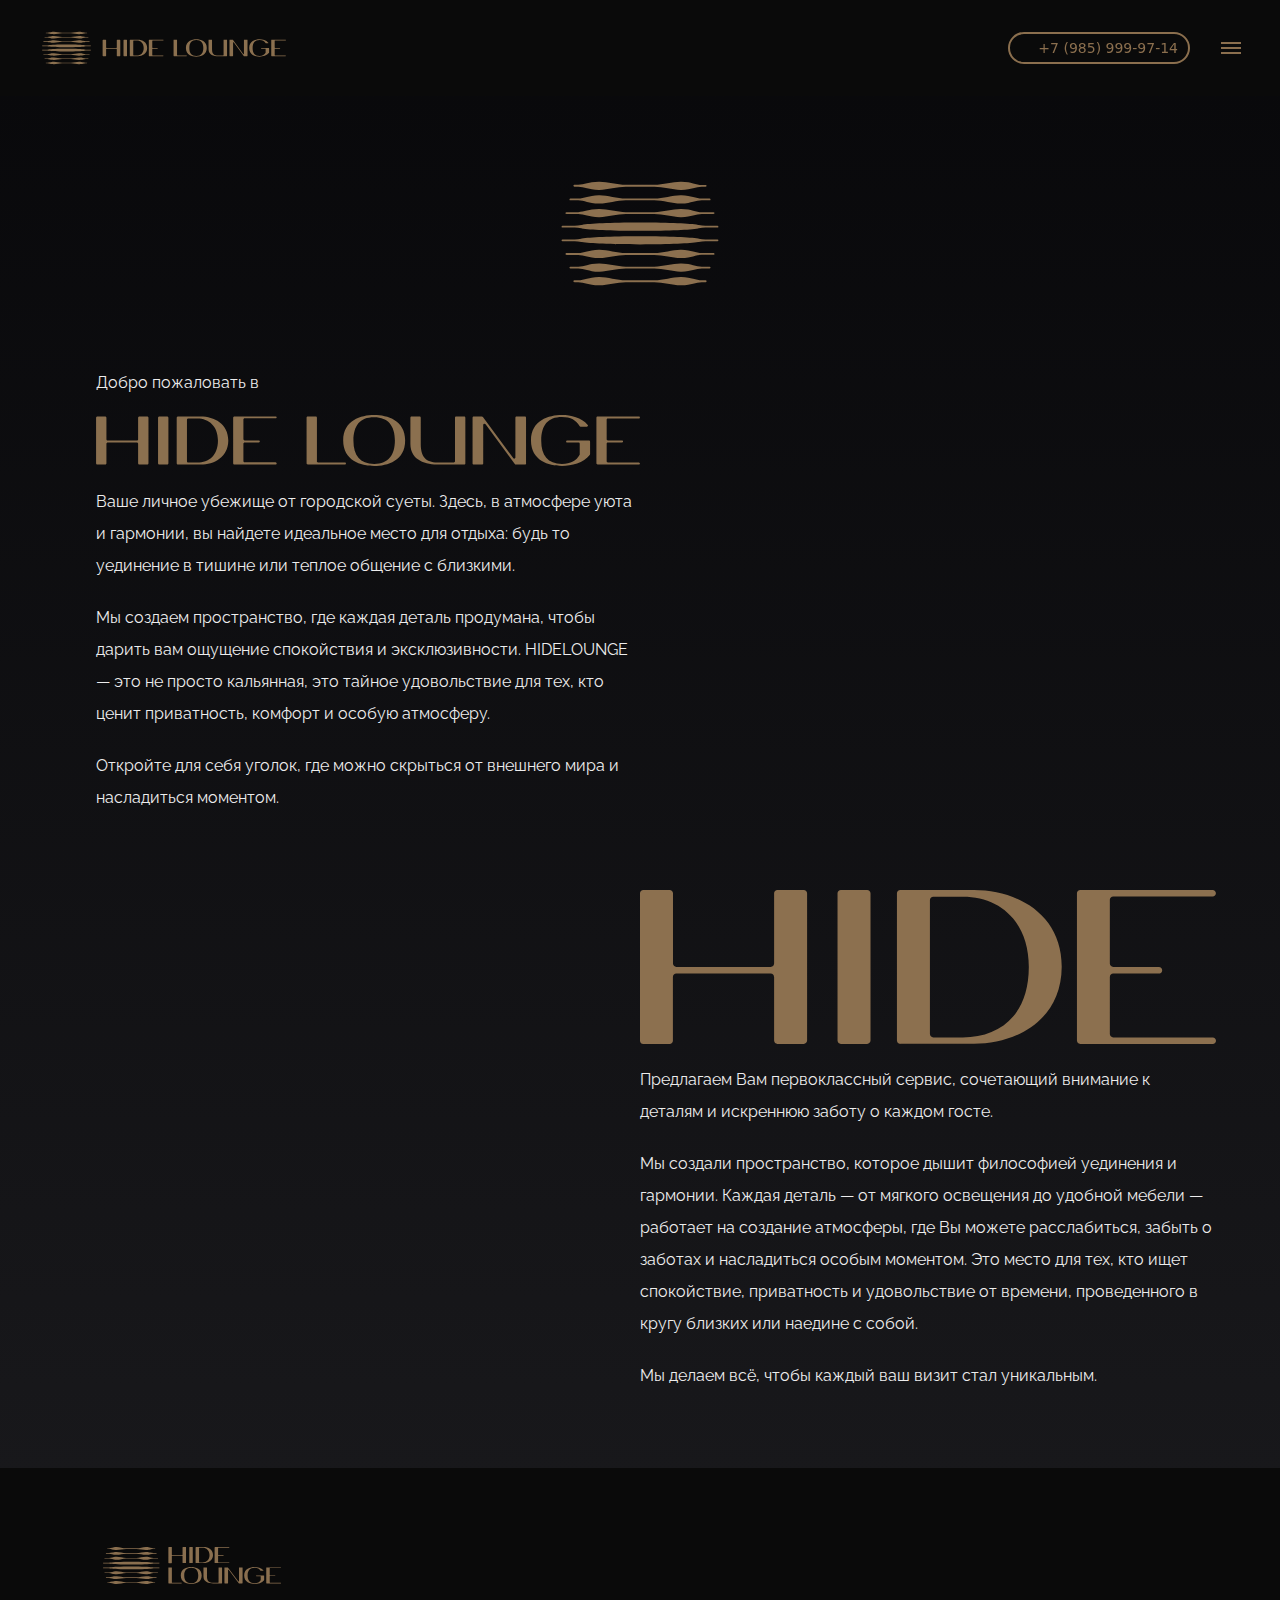
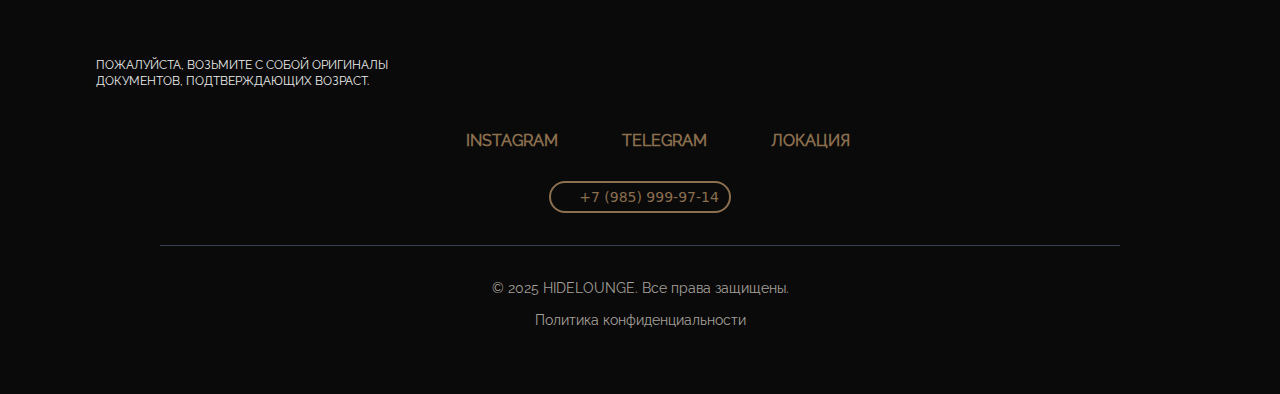
<file: about.html>
<!DOCTYPE html><html lang="ru"><head><meta charSet="utf-8"/><meta charSet="utf-8"/><meta name="viewport" content="width=device-width, initial-scale=1"/><link rel="preload" as="image" href="/_next/static/media/logo-horizontal.ae98e6ad.svg"/><link rel="preload" as="image" href="/_next/static/media/logo.0189335f.svg"/><link rel="preload" as="image" href="/img/logo-vertical-2.svg"/><link rel="preload" as="image" href="/_next/static/media/logo-horizontal-text.8a039874.svg"/><link rel="preload" as="image" href="/_next/static/media/logo-text.07031951.svg"/><link rel="stylesheet" href="/_next/static/css/a0a4370d91333dc2.css" data-precedence="next"/><link rel="stylesheet" href="/_next/static/css/885c19a7bf44e1e8.css" data-precedence="next"/><link rel="preload" as="script" fetchPriority="low" href="/_next/static/chunks/webpack-9a6b00fc4ca10f23.js"/><script src="/_next/static/chunks/4bd1b696-684666bc008b9252.js" async=""></script><script src="/_next/static/chunks/684-a28159ec1e65b3c1.js" async=""></script><script src="/_next/static/chunks/main-app-46c5d7719225d8e4.js" async=""></script><script src="/_next/static/chunks/766-b1a9c1db5d63ce9d.js" async=""></script><script src="/_next/static/chunks/234-5b6eb52c0224c484.js" async=""></script><script src="/_next/static/chunks/874-4ccaa9fe75953a69.js" async=""></script><script src="/_next/static/chunks/app/layout-451cc45452985a73.js" async=""></script><script src="/_next/static/chunks/415-3f2154113e692e87.js" async=""></script><script src="/_next/static/chunks/app/page-1070318432d59835.js" async=""></script><script src="/_next/static/chunks/app/about/page-a2fe9d963c794ece.js" async=""></script><link rel="apple-touch-icon" sizes="180x180" href="/favicon/apple-touch-icon.png"/><link rel="icon" type="image/png" sizes="32x32" href="/favicon/favicon-32x32.png"/><link rel="icon" type="image/png" sizes="16x16" href="/favicon/favicon-16x16.png"/><link rel="manifest" href="/favicon/site.webmanifest"/><link rel="mask-icon" href="/favicon/safari-pinned-tab.svg" color="#5bbad5"/><meta name="apple-mobile-web-app-title" content="HIDE LOUNGE"/><meta name="application-name" content="test"/><meta name="msapplication-TileColor" content="#ffc40d"/><meta name="theme-color" content="#020202"/><title>HIDE LOUNGE</title><meta name="description" content="HIDE LOUNGE"/><script>document.querySelectorAll('body link[rel="icon"], body link[rel="apple-touch-icon"]').forEach(el => document.head.appendChild(el))</script><script src="/_next/static/chunks/polyfills-42372ed130431b0a.js" noModule=""></script></head><body class="after:hidden before:hidden"><header class="h-16 md:h-20 lg:h-24 transition-[height] gap-2 z-50 SlideHeader_header__kB_66  "><div class="flex w-full md:justify-normal justify-between items-center px-6 gap-2"><a href="/"><img alt="" width="842" height="149" decoding="async" data-nimg="1" class="hidden md:block md:w-[250px] lg:w-[280px]" style="color:transparent" src="/_next/static/media/logo-horizontal.ae98e6ad.svg"/><img alt="" width="842" height="595" decoding="async" data-nimg="1" class="w-[60px] md:hidden" style="color:transparent" src="/_next/static/media/logo.0189335f.svg"/></a><div class="ms-auto me-2 SlideHeader_tel_frame__qML8w"><a href="tel:+79859999714" class="TelephonePlate_tel__Ls_6A"><iconify-icon icon="line-md:phone" class="-ms-1 me-1.5 size-4" mode="style" class="-ms-1 me-1.5 size-4"></iconify-icon><span class="text-sm font-sans whitespace-nowrap">+7 (985) 999-97-14</span></a></div><div class="flex justify-center items-center relative"><input type="checkbox" id="menu-button" class="MenuButton_button__Cm2xH"/><label for="menu-button" class="MenuButton_hamburger__6WKD_"><div></div></label></div><div class="OverlayMenu_nav__xuDCZ OverlayMenu_hide__tGYln"><div class="OverlayMenu_content__VmxIf text-2xl md:text-3xl"><div class="flex justify-center mb-16"><a href="/"><img alt="logo" width="0" height="0" decoding="async" data-nimg="1" class="w-[200px]" style="color:transparent" src="/img/logo-vertical-2.svg"/></a></div><div class="mb-16 text-center"><a class="OverlayMenu_link__Bapxe" href="/">НА ГЛАВНУЮ</a><a class="OverlayMenu_link__Bapxe" href="/news">НОВОСТИ</a><a class="OverlayMenu_link__Bapxe" href="/about">О НАС</a><a class="OverlayMenu_link__Bapxe">ВАКАНСИИ</a></div><div class="flex justify-center gap-6 text-2xl"><div class="w-full flex justify-center gap-3 SocialLinks_social__ErKC_"><a href="https://www.instagram.com/hidelounge.ru?igsh=MW9obDg1b2N4emh5OQ==" class="flex items-center text-[var(--brand-gold)] hover:text-[var(--brand-gold-hover)]"><iconify-icon icon="line-md:instagram" class="text-5xl md:text-2xl" mode="style" class="text-5xl md:text-2xl"></iconify-icon><span class="hidden md:block ms-3 font-bold">INSTAGRAM</span></a><a href="https://t.me/+79859999714" class="flex items-center text-[var(--brand-gold)] hover:text-[var(--brand-gold-hover)]"><iconify-icon icon="line-md:telegram" class="text-5xl md:text-2xl" mode="style" class="text-5xl md:text-2xl"></iconify-icon><span class="hidden md:block ms-3 font-bold">TELEGRAM</span></a><a class="flex items-center text-[var(--brand-gold)] hover:text-[var(--brand-gold-hover)] cursor-pointer"><iconify-icon icon="line-md:compass" class="text-5xl md:text-2xl" mode="style" class="text-5xl md:text-2xl"></iconify-icon><span class="hidden md:block ms-3 font-bold">ЛОКАЦИЯ</span></a></div></div><div class="flex justify-center mt-16 text-xl"><a href="tel:+79859999714" class="TelephonePlate_tel__Ls_6A"><iconify-icon icon="line-md:phone" class="-ms-1 me-1.5 size-4" mode="style" class="-ms-1 me-1.5 size-4"></iconify-icon><span class="text-sm font-sans whitespace-nowrap">+7 (985) 999-97-14</span></a></div></div></div></div></header><main class="h-fit flex flex-col"><div class="mt-24"></div><div id="about" class="flex flex-col overflow-hidden py-16 bg-gradient-to-b from-zinc-950 to-zinc-900"><div class="css-0" style="opacity:0;animation-delay:300ms"><div id="logo" class="flex justify-center w-full"><img alt="Hide Lounge Logo" width="842" height="595" decoding="async" data-nimg="1" class="w-52" style="color:transparent" src="/_next/static/media/logo.0189335f.svg"/></div></div><div class="css-0" style="opacity:0;animation-delay:300ms"><div id="left-block" class="flex flex-col pt-16 px-16 md:px-24 w-full md:w-[50%] md:pe-0"><h4 class="mb-5">Добро пожаловать в</h4><div class="mb-5"><img alt="Hide Lounge Logo" width="551" height="52" decoding="async" data-nimg="1" style="color:transparent" src="/_next/static/media/logo-horizontal-text.8a039874.svg"/></div><p class="font-light leading-[32px] mb-5">Ваше личное убежище от городской суеты. Здесь, в атмосфере уюта и гармонии, вы найдете идеальное место для отдыха: будь то уединение в тишине или теплое общение с близкими.</p><p class="font-light leading-[32px] mb-5">Мы создаем пространство, где каждая деталь продумана, чтобы дарить вам ощущение спокойствия и эксклюзивности. HIDELOUNGE — это не просто кальянная, это тайное удовольствие для тех, кто ценит приватность, комфорт и особую атмосферу.</p><p class="font-light leading-[32px] mb-3">Откройте для себя уголок, где можно скрыться от внешнего мира и насладиться моментом.</p></div></div><div class="css-0" style="opacity:0;animation-delay:300ms"><div id="right-block" class="pt-16 w-full"><div class="flex w-full justify-end"><div class="flex flex-col w-full md:w-[50%] px-16 md-24 md:ps-0"><img alt="Hide Lounge Logo with text" width="674" height="180" decoding="async" data-nimg="1" class="mb-5" style="color:transparent" src="/_next/static/media/logo-text.07031951.svg"/><h4 class="font-light leading-[32px] mb-5">Предлагаем Вам первоклассный сервис, сочетающий внимание к деталям и искреннюю заботу о каждом госте.</h4><p class="font-light leading-[32px] mb-5">Мы создали пространство, которое дышит философией уединения и гармонии. Каждая деталь — от мягкого освещения до удобной мебели — работает на создание атмосферы, где Вы можете расслабиться, забыть о заботах и насладиться особым моментом. Это место для тех, кто ищет спокойствие, приватность и удовольствие от времени, проведенного в кругу близких или наедине с собой.</p><p class="font-light leading-[32px] mb-3">Мы делаем всё, чтобы каждый ваш визит стал уникальным.</p></div></div></div></div></div><!--$--><!--/$--><!--$--><!--/$--></main><footer class="px-10 md:px-24 pt-16"><div class="flex flex-col"><div class="w-48 mb-5"><img alt="logo" loading="lazy" width="842" height="298" decoding="async" data-nimg="1" style="color:transparent" src="/_next/static/media/logo-horizontal-2.c3e025a7.svg"/></div><div class="w-[50%] md:w-[30%] mt-auto flex flex-col"><span class="text-3xl"><iconify-icon icon="uil:18-plus" style="color:#8d0000"></iconify-icon></span><span class="text-xs">ПОЖАЛУЙСТА, ВОЗЬМИТЕ С СОБОЙ ОРИГИНАЛЫ ДОКУМЕНТОВ, ПОДТВЕРЖДАЮЩИХ ВОЗРАСТ.</span></div></div><div class="w-full flex justify-center pt-8 gap-3"><div class="w-full flex justify-center gap-3 SocialLinks_social__ErKC_"><a href="https://www.instagram.com/hidelounge.ru?igsh=MW9obDg1b2N4emh5OQ==" class="flex items-center text-[var(--brand-gold)] hover:text-[var(--brand-gold-hover)]"><iconify-icon icon="line-md:instagram" class="text-5xl md:text-2xl" mode="style" class="text-5xl md:text-2xl"></iconify-icon><span class="hidden md:block ms-3 font-bold">INSTAGRAM</span></a><a href="https://t.me/+79859999714" class="flex items-center text-[var(--brand-gold)] hover:text-[var(--brand-gold-hover)]"><iconify-icon icon="line-md:telegram" class="text-5xl md:text-2xl" mode="style" class="text-5xl md:text-2xl"></iconify-icon><span class="hidden md:block ms-3 font-bold">TELEGRAM</span></a><a class="flex items-center text-[var(--brand-gold)] hover:text-[var(--brand-gold-hover)] cursor-pointer"><iconify-icon icon="line-md:compass" class="text-5xl md:text-2xl" mode="style" class="text-5xl md:text-2xl"></iconify-icon><span class="hidden md:block ms-3 font-bold">ЛОКАЦИЯ</span></a></div></div><div class="w-full flex justify-center pt-5"><a href="tel:+79859999714" class="TelephonePlate_tel__Ls_6A"><iconify-icon icon="line-md:phone" class="-ms-1 me-1.5 size-4" mode="style" class="-ms-1 me-1.5 size-4"></iconify-icon><span class="text-sm font-sans whitespace-nowrap">+7 (985) 999-97-14</span></a></div><hr class="h-px mx-16 my-8 border-0 bg-gray-700"/><div class="flex flex-col justify-center items-center mt-8 mb-16 text-sm"><span class="text-stone-400 mb-3">© 2025 HIDELOUNGE. Все права защищены.</span><a href="#" class="text-stone-400">Политика конфиденциальности</a></div></footer><script src="/_next/static/chunks/webpack-9a6b00fc4ca10f23.js" async=""></script><script>(self.__next_f=self.__next_f||[]).push([0])</script><script>self.__next_f.push([1,"1:\"$Sreact.fragment\"\n2:I[9835,[\"766\",\"static/chunks/766-b1a9c1db5d63ce9d.js\",\"234\",\"static/chunks/234-5b6eb52c0224c484.js\",\"874\",\"static/chunks/874-4ccaa9fe75953a69.js\",\"177\",\"static/chunks/app/layout-451cc45452985a73.js\"],\"default\"]\n3:I[7555,[],\"\"]\n4:I[1295,[],\"\"]\n5:I[3063,[\"415\",\"static/chunks/415-3f2154113e692e87.js\",\"766\",\"static/chunks/766-b1a9c1db5d63ce9d.js\",\"234\",\"static/chunks/234-5b6eb52c0224c484.js\",\"974\",\"static/chunks/app/page-1070318432d59835.js\"],\"Image\"]\n6:I[6032,[\"415\",\"static/chunks/415-3f2154113e692e87.js\",\"766\",\"static/chunks/766-b1a9c1db5d63ce9d.js\",\"234\",\"static/chunks/234-5b6eb52c0224c484.js\",\"974\",\"static/chunks/app/page-1070318432d59835.js\"],\"default\"]\n8:I[9665,[],\"MetadataBoundary\"]\na:I[9665,[],\"OutletBoundary\"]\nd:I[4911,[],\"AsyncMetadataOutlet\"]\nf:I[9665,[],\"ViewportBoundary\"]\n11:I[6614,[],\"\"]\n:HL[\"/_next/static/css/a0a4370d91333dc2.css\",\"style\"]\n:HL[\"/_next/static/css/885c19a7bf44e1e8.css\",\"style\"]\n"])</script><script>self.__next_f.push([1,"0:{\"P\":null,\"b\":\"QiRTrzy8_iVqiteA9_ram\",\"p\":\"\",\"c\":[\"\",\"about\"],\"i\":false,\"f\":[[[\"\",{\"children\":[\"about\",{\"children\":[\"__PAGE__\",{}]}]},\"$undefined\",\"$undefined\",true],[\"\",[\"$\",\"$1\",\"c\",{\"children\":[[[\"$\",\"link\",\"0\",{\"rel\":\"stylesheet\",\"href\":\"/_next/static/css/a0a4370d91333dc2.css\",\"precedence\":\"next\",\"crossOrigin\":\"$undefined\",\"nonce\":\"$undefined\"}],[\"$\",\"link\",\"1\",{\"rel\":\"stylesheet\",\"href\":\"/_next/static/css/885c19a7bf44e1e8.css\",\"precedence\":\"next\",\"crossOrigin\":\"$undefined\",\"nonce\":\"$undefined\"}]],[\"$\",\"html\",null,{\"lang\":\"ru\",\"children\":[[\"$\",\"head\",null,{\"children\":[[\"$\",\"meta\",null,{\"charSet\":\"utf-8\"}],[[\"$\",\"link\",null,{\"rel\":\"apple-touch-icon\",\"sizes\":\"180x180\",\"href\":\"/favicon/apple-touch-icon.png\"}],[\"$\",\"link\",null,{\"rel\":\"icon\",\"type\":\"image/png\",\"sizes\":\"32x32\",\"href\":\"/favicon/favicon-32x32.png\"}],[\"$\",\"link\",null,{\"rel\":\"icon\",\"type\":\"image/png\",\"sizes\":\"16x16\",\"href\":\"/favicon/favicon-16x16.png\"}],[\"$\",\"link\",null,{\"rel\":\"manifest\",\"href\":\"/favicon/site.webmanifest\"}],[\"$\",\"link\",null,{\"rel\":\"mask-icon\",\"href\":\"/favicon/safari-pinned-tab.svg\",\"color\":\"#5bbad5\"}],[\"$\",\"meta\",null,{\"name\":\"apple-mobile-web-app-title\",\"content\":\"HIDE LOUNGE\"}],[\"$\",\"meta\",null,{\"name\":\"application-name\",\"content\":\"test\"}],[\"$\",\"meta\",null,{\"name\":\"msapplication-TileColor\",\"content\":\"#ffc40d\"}]]]}],[\"$\",\"body\",null,{\"className\":\"after:hidden before:hidden\",\"children\":[[\"$\",\"$L2\",null,{}],[\"$\",\"main\",null,{\"className\":\"h-fit flex flex-col\",\"children\":[\"$\",\"$L3\",null,{\"parallelRouterKey\":\"children\",\"error\":\"$undefined\",\"errorStyles\":\"$undefined\",\"errorScripts\":\"$undefined\",\"template\":[\"$\",\"$L4\",null,{}],\"templateStyles\":\"$undefined\",\"templateScripts\":\"$undefined\",\"notFound\":[[[\"$\",\"title\",null,{\"children\":\"404: This page could not be found.\"}],[\"$\",\"div\",null,{\"style\":{\"fontFamily\":\"system-ui,\\\"Segoe UI\\\",Roboto,Helvetica,Arial,sans-serif,\\\"Apple Color Emoji\\\",\\\"Segoe UI Emoji\\\"\",\"height\":\"100vh\",\"textAlign\":\"center\",\"display\":\"flex\",\"flexDirection\":\"column\",\"alignItems\":\"center\",\"justifyContent\":\"center\"},\"children\":[\"$\",\"div\",null,{\"children\":[[\"$\",\"style\",null,{\"dangerouslySetInnerHTML\":{\"__html\":\"body{color:#000;background:#fff;margin:0}.next-error-h1{border-right:1px solid rgba(0,0,0,.3)}@media (prefers-color-scheme:dark){body{color:#fff;background:#000}.next-error-h1{border-right:1px solid rgba(255,255,255,.3)}}\"}}],[\"$\",\"h1\",null,{\"className\":\"next-error-h1\",\"style\":{\"display\":\"inline-block\",\"margin\":\"0 20px 0 0\",\"padding\":\"0 23px 0 0\",\"fontSize\":24,\"fontWeight\":500,\"verticalAlign\":\"top\",\"lineHeight\":\"49px\"},\"children\":404}],[\"$\",\"div\",null,{\"style\":{\"display\":\"inline-block\"},\"children\":[\"$\",\"h2\",null,{\"style\":{\"fontSize\":14,\"fontWeight\":400,\"lineHeight\":\"49px\",\"margin\":0},\"children\":\"This page could not be found.\"}]}]]}]}]],[]],\"forbidden\":\"$undefined\",\"unauthorized\":\"$undefined\"}]}],[\"$\",\"footer\",null,{\"className\":\"px-10 md:px-24 pt-16\",\"children\":[[\"$\",\"div\",null,{\"className\":\"flex flex-col\",\"children\":[[\"$\",\"div\",null,{\"className\":\"w-48 mb-5\",\"children\":[\"$\",\"$L5\",null,{\"src\":{\"src\":\"/_next/static/media/logo-horizontal-2.c3e025a7.svg\",\"height\":298,\"width\":842,\"blurWidth\":0,\"blurHeight\":0},\"alt\":\"logo\"}]}],[\"$\",\"div\",null,{\"className\":\"w-[50%] md:w-[30%] mt-auto flex flex-col\",\"children\":[[\"$\",\"span\",null,{\"className\":\"text-3xl\",\"children\":[\"$\",\"iconify-icon\",null,{\"icon\":\"uil:18-plus\",\"style\":{\"color\":\"#8d0000\"},\"ref\":\"$undefined\"}]}],[\"$\",\"span\",null,{\"className\":\"text-xs\",\"children\":\"ПОЖАЛУЙСТА, ВОЗЬМИТЕ С СОБОЙ ОРИГИНАЛЫ ДОКУМЕНТОВ, ПОДТВЕРЖДАЮЩИХ ВОЗРАСТ.\"}]]}]]}],[\"$\",\"div\",null,{\"className\":\"w-full flex justify-center pt-8 gap-3\",\"children\":[\"$\",\"div\",null,{\"className\":\"w-full flex justify-center gap-3 SocialLinks_social__ErKC_\",\"children\":[[\"$\",\"a\",null,{\"href\":\"https://www.instagram.com/hidelounge.ru?igsh=MW9obDg1b2N4emh5OQ==\",\"className\":\"flex items-center text-[var(--brand-gold)] hover:text-[var(--brand-gold-hover)]\",\"children\":[[\"$\",\"iconify-icon\",null,{\"icon\":\"line-md:instagram\",\"className\":\"text-5xl md:text-2xl\",\"mode\":\"style\",\"ref\":\"$undefined\",\"class\":\"text-5xl md:text-2xl\"}],[\"$\",\"span\",null,{\"className\":\"hidden md:block ms-3 font-bold\",\"children\":\"INSTAGRAM\"}]]}],[\"$\",\"a\",null,{\"href\":\"https://t.me/+79859999714\",\"className\":\"flex items-center text-[var(--brand-gold)] hover:text-[var(--brand-gold-hover)]\",\"children\":[[\"$\",\"iconify-icon\",null,{\"icon\":\"line-md:telegram\",\"className\":\"text-5xl md:text-2xl\",\"mode\":\"style\",\"ref\":\"$undefined\",\"class\":\"text-5xl md:text-2xl\"}],[\"$\",\"span\",null,{\"className\":\"hidden md:block ms-3 font-bold\",\"children\":\"TELEGRAM\"}]]}],[\"$\",\"$L6\",null,{\"outerStyle\":\"flex items-center text-[var(--brand-gold)] hover:text-[var(--brand-gold-hover)]\",\"title\":\"ЛОКАЦИЯ\"}]]}]}],[\"$\",\"div\",null,{\"className\":\"w-full flex justify-center pt-5\",\"children\":[\"$\",\"a\",null,{\"href\":\"tel:+79859999714\",\"className\":\"TelephonePlate_tel__Ls_6A\",\"children\":[[\"$\",\"iconify-icon\",null,{\"icon\":\"line-md:phone\",\"className\":\"-ms-1 me-1.5 size-4\",\"mode\":\"style\",\"ref\":\"$undefined\",\"class\":\"-ms-1 me-1.5 size-4\"}],[\"$\",\"span\",null,{\"className\":\"text-sm font-sans whitespace-nowrap\",\"children\":\"+7 (985) 999-97-14\"}]]}]}],[\"$\",\"hr\",null,{\"className\":\"h-px mx-16 my-8 border-0 bg-gray-700\"}],[\"$\",\"div\",null,{\"className\":\"flex flex-col justify-center items-center mt-8 mb-16 text-sm\",\"children\":[[\"$\",\"span\",null,{\"className\":\"text-stone-400 mb-3\",\"children\":\"© 2025 HIDELOUNGE. Все права защищены.\"}],[\"$\",\"a\",null,{\"href\":\"#\",\"className\":\"text-stone-400\",\"children\":\"Политика конфиденциальности\"}]]}]]}]]}]]}]]}],{\"children\":[\"about\",[\"$\",\"$1\",\"c\",{\"children\":[null,[\"$\",\"$L3\",null,{\"parallelRouterKey\":\"children\",\"error\":\"$undefined\",\"errorStyles\":\"$undefined\",\"errorScripts\":\"$undefined\",\"template\":[\"$\",\"$L4\",null,{}],\"templateStyles\":\"$undefined\",\"templateScripts\":\"$undefined\",\"notFound\":\"$undefined\",\"forbidden\":\"$undefined\",\"unauthorized\":\"$undefined\"}]]}],{\"children\":[\"__PAGE__\",[\"$\",\"$1\",\"c\",{\"children\":[\"$L7\",[\"$\",\"$L8\",null,{\"children\":\"$L9\"}],null,[\"$\",\"$La\",null,{\"children\":[\"$Lb\",\"$Lc\",[\"$\",\"$Ld\",null,{\"promise\":\"$@e\"}]]}]]}],{},null,false]},null,false]},null,false],[\"$\",\"$1\",\"h\",{\"children\":[null,[\"$\",\"$1\",\"z786YAX3KLYNDZdv0I0Ar\",{\"children\":[[\"$\",\"$Lf\",null,{\"children\":\"$L10\"}],null]}],null]}],false]],\"m\":\"$undefined\",\"G\":[\"$11\",\"$undefined\"],\"s\":false,\"S\":true}\n"])</script><script>self.__next_f.push([1,"12:I[2618,[\"415\",\"static/chunks/415-3f2154113e692e87.js\",\"766\",\"static/chunks/766-b1a9c1db5d63ce9d.js\",\"220\",\"static/chunks/app/about/page-a2fe9d963c794ece.js\"],\"default\"]\n13:\"$Sreact.suspense\"\n14:I[4911,[],\"AsyncMetadata\"]\n7:[[\"$\",\"div\",null,{\"className\":\"mt-24\"}],[\"$\",\"$L12\",null,{}]]\n9:[\"$\",\"$13\",null,{\"fallback\":null,\"children\":[\"$\",\"$L14\",null,{\"promise\":\"$@15\"}]}]\n"])</script><script>self.__next_f.push([1,"c:null\n"])</script><script>self.__next_f.push([1,"10:[[\"$\",\"meta\",\"0\",{\"charSet\":\"utf-8\"}],[\"$\",\"meta\",\"1\",{\"name\":\"viewport\",\"content\":\"width=device-width, initial-scale=1\"}],[\"$\",\"meta\",\"2\",{\"name\":\"theme-color\",\"content\":\"#020202\"}]]\nb:null\n"])</script><script>self.__next_f.push([1,"15:{\"metadata\":[[\"$\",\"title\",\"0\",{\"children\":\"HIDE LOUNGE\"}],[\"$\",\"meta\",\"1\",{\"name\":\"description\",\"content\":\"HIDE LOUNGE\"}]],\"error\":null,\"digest\":\"$undefined\"}\ne:{\"metadata\":\"$15:metadata\",\"error\":null,\"digest\":\"$undefined\"}\n"])</script></body></html>
</file>
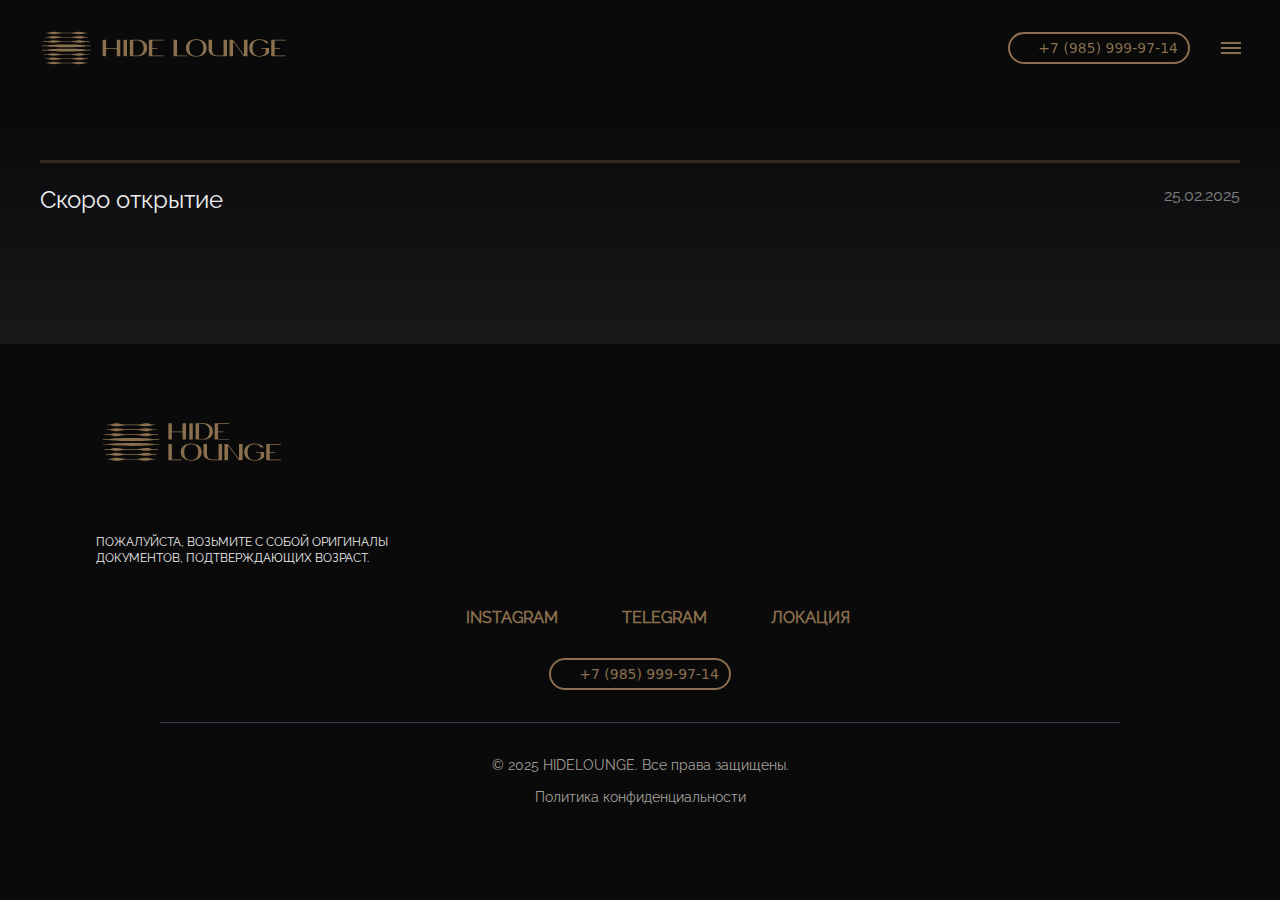
<file: news.html>
<!DOCTYPE html><html lang="ru"><head><meta charSet="utf-8"/><meta charSet="utf-8"/><meta name="viewport" content="width=device-width, initial-scale=1"/><link rel="preload" as="image" href="/_next/static/media/logo-horizontal.ae98e6ad.svg"/><link rel="preload" as="image" href="/_next/static/media/logo.0189335f.svg"/><link rel="preload" as="image" href="/img/logo-vertical-2.svg"/><link rel="stylesheet" href="/_next/static/css/a0a4370d91333dc2.css" data-precedence="next"/><link rel="stylesheet" href="/_next/static/css/c5eb032de911e023.css" data-precedence="next"/><link rel="stylesheet" href="/_next/static/css/9a28353b07b16012.css" data-precedence="next"/><link rel="preload" as="script" fetchPriority="low" href="/_next/static/chunks/webpack-137421a4d91635a5.js"/><script src="/_next/static/chunks/4bd1b696-61a9fb29de16a634.js" async=""></script><script src="/_next/static/chunks/517-1e9efea5e0f6e773.js" async=""></script><script src="/_next/static/chunks/main-app-2ab1cb2aaa7b0362.js" async=""></script><script src="/_next/static/chunks/565-b237a6aaa6816fe7.js" async=""></script><script src="/_next/static/chunks/711-b3414d3d4208ba06.js" async=""></script><script src="/_next/static/chunks/173-1ec0ab196a1b02d9.js" async=""></script><script src="/_next/static/chunks/app/layout-d47602ff75bb89c9.js" async=""></script><script src="/_next/static/chunks/468-b24994cc0c14354b.js" async=""></script><script src="/_next/static/chunks/app/page-0cd641512cd73821.js" async=""></script><script src="/_next/static/chunks/app/news/page-527746190ff6117c.js" async=""></script><link rel="apple-touch-icon" sizes="180x180" href="/favicon/apple-touch-icon.png"/><link rel="icon" type="image/png" sizes="32x32" href="/favicon/favicon-32x32.png"/><link rel="icon" type="image/png" sizes="16x16" href="/favicon/favicon-16x16.png"/><link rel="manifest" href="/favicon/site.webmanifest"/><link rel="mask-icon" href="/favicon/safari-pinned-tab.svg" color="#5bbad5"/><meta name="apple-mobile-web-app-title" content="HIDE LOUNGE"/><meta name="application-name" content="test"/><meta name="msapplication-TileColor" content="#ffc40d"/><meta name="theme-color" content="#020202"/><title>HIDE LOUNGE</title><meta name="description" content="HIDE LOUNGE"/><script src="/_next/static/chunks/polyfills-42372ed130431b0a.js" noModule=""></script></head><body class="after:hidden before:hidden"><header class="h-16 md:h-20 lg:h-24 transition-[height] gap-2 z-50 SlideHeader_header__kB_66  "><div class="flex w-full md:justify-normal justify-between items-center px-6 gap-2"><a href="/"><img alt="" width="842" height="149" decoding="async" data-nimg="1" class="hidden md:block md:w-[250px] lg:w-[280px]" style="color:transparent" src="/_next/static/media/logo-horizontal.ae98e6ad.svg"/><img alt="" width="842" height="595" decoding="async" data-nimg="1" class="w-[60px] md:hidden" style="color:transparent" src="/_next/static/media/logo.0189335f.svg"/></a><div class="ms-auto me-2 SlideHeader_tel_frame__qML8w"><a href="tel:+79859999714" class="TelephonePlate_tel__Ls_6A"><iconify-icon icon="line-md:phone" class="-ms-1 me-1.5 size-4" mode="style" class="-ms-1 me-1.5 size-4"></iconify-icon><span class="text-sm font-sans whitespace-nowrap">+7 (985) 999-97-14</span></a></div><div class="flex justify-center items-center relative"><input type="checkbox" id="menu-button" class="MenuButton_button__Cm2xH"/><label for="menu-button" class="MenuButton_hamburger__6WKD_"><div></div></label></div><div class="OverlayMenu_nav__xuDCZ OverlayMenu_hide__tGYln"><div class="OverlayMenu_content__VmxIf text-2xl md:text-3xl"><div class="flex justify-center mb-16"><a href="/"><img alt="logo" width="0" height="0" decoding="async" data-nimg="1" class="w-[200px]" style="color:transparent" src="/img/logo-vertical-2.svg"/></a></div><div class="mb-16 text-center"><a class="OverlayMenu_link__Bapxe" href="/">НА ГЛАВНУЮ</a><a class="OverlayMenu_link__Bapxe" href="/news">НОВОСТИ</a><a class="OverlayMenu_link__Bapxe" href="/about">О НАС</a><a class="OverlayMenu_link__Bapxe">ВАКАНСИИ</a></div><div class="flex justify-center gap-6 text-2xl"><div class="w-full flex justify-center gap-3 SocialLinks_social__ErKC_"><a href="https://www.instagram.com/hidelounge.ru?igsh=MW9obDg1b2N4emh5OQ==" class="flex items-center text-[var(--brand-gold)] hover:text-[var(--brand-gold-hover)]"><iconify-icon icon="line-md:instagram" class="text-5xl md:text-2xl" mode="style" class="text-5xl md:text-2xl"></iconify-icon><span class="hidden md:block ms-3 font-bold">INSTAGRAM</span></a><a href="https://t.me/+79859999714" class="flex items-center text-[var(--brand-gold)] hover:text-[var(--brand-gold-hover)]"><iconify-icon icon="line-md:telegram" class="text-5xl md:text-2xl" mode="style" class="text-5xl md:text-2xl"></iconify-icon><span class="hidden md:block ms-3 font-bold">TELEGRAM</span></a><a class="flex items-center text-[var(--brand-gold)] hover:text-[var(--brand-gold-hover)] cursor-pointer"><iconify-icon icon="line-md:compass" class="text-5xl md:text-2xl" mode="style" class="text-5xl md:text-2xl"></iconify-icon><span class="hidden md:block ms-3 font-bold">ЛОКАЦИЯ</span></a></div></div><div class="flex justify-center mt-16 text-xl"><a href="tel:+79859999714" class="TelephonePlate_tel__Ls_6A"><iconify-icon icon="line-md:phone" class="-ms-1 me-1.5 size-4" mode="style" class="-ms-1 me-1.5 size-4"></iconify-icon><span class="text-sm font-sans whitespace-nowrap">+7 (985) 999-97-14</span></a></div></div></div></div></header><main class="h-fit flex flex-col"><div class="mt-24"><div id="news-container" class="py-16 px-10 bg-gradient-to-b from-zinc-950 to-zinc-900"><div class="css-0" style="opacity:0;animation-delay:0ms"><a class="" href="/news/1"><div class="NewsRow_row__goi_z flex-col md:flex-row"><div class="NewsRow_line__19O5P"></div><span class="text-2xl w-full md:w-[50%]">Скоро открытие</span><span class="mt-6 md:mt-0 opacity-50 text-xl md:text-base">25.02.2025</span></div></a></div></div></div></main><footer class="px-10 md:px-24 pt-16"><div class="flex flex-col"><div class="w-48 mb-5"><img alt="logo" loading="lazy" width="842" height="298" decoding="async" data-nimg="1" style="color:transparent" src="/_next/static/media/logo-horizontal-2.c3e025a7.svg"/></div><div class="w-[50%] md:w-[30%] mt-auto flex flex-col"><span class="text-3xl"><iconify-icon icon="uil:18-plus" style="color:#8d0000"></iconify-icon></span><span class="text-xs">ПОЖАЛУЙСТА, ВОЗЬМИТЕ С СОБОЙ ОРИГИНАЛЫ ДОКУМЕНТОВ, ПОДТВЕРЖДАЮЩИХ ВОЗРАСТ.</span></div></div><div class="w-full flex justify-center pt-8 gap-3"><div class="w-full flex justify-center gap-3 SocialLinks_social__ErKC_"><a href="https://www.instagram.com/hidelounge.ru?igsh=MW9obDg1b2N4emh5OQ==" class="flex items-center text-[var(--brand-gold)] hover:text-[var(--brand-gold-hover)]"><iconify-icon icon="line-md:instagram" class="text-5xl md:text-2xl" mode="style" class="text-5xl md:text-2xl"></iconify-icon><span class="hidden md:block ms-3 font-bold">INSTAGRAM</span></a><a href="https://t.me/+79859999714" class="flex items-center text-[var(--brand-gold)] hover:text-[var(--brand-gold-hover)]"><iconify-icon icon="line-md:telegram" class="text-5xl md:text-2xl" mode="style" class="text-5xl md:text-2xl"></iconify-icon><span class="hidden md:block ms-3 font-bold">TELEGRAM</span></a><a class="flex items-center text-[var(--brand-gold)] hover:text-[var(--brand-gold-hover)] cursor-pointer"><iconify-icon icon="line-md:compass" class="text-5xl md:text-2xl" mode="style" class="text-5xl md:text-2xl"></iconify-icon><span class="hidden md:block ms-3 font-bold">ЛОКАЦИЯ</span></a></div></div><div class="w-full flex justify-center pt-5"><a href="tel:+79859999714" class="TelephonePlate_tel__Ls_6A"><iconify-icon icon="line-md:phone" class="-ms-1 me-1.5 size-4" mode="style" class="-ms-1 me-1.5 size-4"></iconify-icon><span class="text-sm font-sans whitespace-nowrap">+7 (985) 999-97-14</span></a></div><hr class="h-px mx-16 my-8 border-0 bg-gray-700"/><div class="flex flex-col justify-center items-center mt-8 mb-16 text-sm"><span class="text-stone-400 mb-3">© 2025 HIDELOUNGE. Все права защищены.</span><a href="#" class="text-stone-400">Политика конфиденциальности</a></div></footer><script src="/_next/static/chunks/webpack-137421a4d91635a5.js" async=""></script><script>(self.__next_f=self.__next_f||[]).push([0])</script><script>self.__next_f.push([1,"1:\"$Sreact.fragment\"\n2:I[1785,[\"565\",\"static/chunks/565-b237a6aaa6816fe7.js\",\"711\",\"static/chunks/711-b3414d3d4208ba06.js\",\"173\",\"static/chunks/173-1ec0ab196a1b02d9.js\",\"177\",\"static/chunks/app/layout-d47602ff75bb89c9.js\"],\"default\"]\n3:I[5244,[],\"\"]\n4:I[3866,[],\"\"]\n5:I[7970,[\"468\",\"static/chunks/468-b24994cc0c14354b.js\",\"565\",\"static/chunks/565-b237a6aaa6816fe7.js\",\"711\",\"static/chunks/711-b3414d3d4208ba06.js\",\"974\",\"static/chunks/app/page-0cd641512cd73821.js\"],\"Image\"]\n6:I[1869,[\"468\",\"static/chunks/468-b24994cc0c14354b.js\",\"565\",\"static/chunks/565-b237a6aaa6816fe7.js\",\"711\",\"static/chunks/711-b3414d3d4208ba06.js\",\"974\",\"static/chunks/app/page-0cd641512cd73821.js\"],\"default\"]\n8:I[6213,[],\"OutletBoundary\"]\na:I[6213,[],\"MetadataBoundary\"]\nc:I[6213,[],\"ViewportBoundary\"]\ne:I[4835,[],\"\"]\n:HL[\"/_next/static/css/a0a4370d91333dc2.css\",\"style\"]\n:HL[\"/_next/static/css/c5eb032de911e023.css\",\"style\"]\n:HL[\"/_next/static/css/9a28353b07b16012.css\",\"style\"]\n"])</script><script>self.__next_f.push([1,"0:{\"P\":null,\"b\":\"cnoE_8_5ldhyaiyVD1Ku1\",\"p\":\"\",\"c\":[\"\",\"news\"],\"i\":false,\"f\":[[[\"\",{\"children\":[\"news\",{\"children\":[\"__PAGE__\",{}]}]},\"$undefined\",\"$undefined\",true],[\"\",[\"$\",\"$1\",\"c\",{\"children\":[[[\"$\",\"link\",\"0\",{\"rel\":\"stylesheet\",\"href\":\"/_next/static/css/a0a4370d91333dc2.css\",\"precedence\":\"next\",\"crossOrigin\":\"$undefined\",\"nonce\":\"$undefined\"}],[\"$\",\"link\",\"1\",{\"rel\":\"stylesheet\",\"href\":\"/_next/static/css/c5eb032de911e023.css\",\"precedence\":\"next\",\"crossOrigin\":\"$undefined\",\"nonce\":\"$undefined\"}]],[\"$\",\"html\",null,{\"lang\":\"ru\",\"children\":[[\"$\",\"head\",null,{\"children\":[[\"$\",\"meta\",null,{\"charSet\":\"utf-8\"}],[[\"$\",\"link\",null,{\"rel\":\"apple-touch-icon\",\"sizes\":\"180x180\",\"href\":\"/favicon/apple-touch-icon.png\"}],[\"$\",\"link\",null,{\"rel\":\"icon\",\"type\":\"image/png\",\"sizes\":\"32x32\",\"href\":\"/favicon/favicon-32x32.png\"}],[\"$\",\"link\",null,{\"rel\":\"icon\",\"type\":\"image/png\",\"sizes\":\"16x16\",\"href\":\"/favicon/favicon-16x16.png\"}],[\"$\",\"link\",null,{\"rel\":\"manifest\",\"href\":\"/favicon/site.webmanifest\"}],[\"$\",\"link\",null,{\"rel\":\"mask-icon\",\"href\":\"/favicon/safari-pinned-tab.svg\",\"color\":\"#5bbad5\"}],[\"$\",\"meta\",null,{\"name\":\"apple-mobile-web-app-title\",\"content\":\"HIDE LOUNGE\"}],[\"$\",\"meta\",null,{\"name\":\"application-name\",\"content\":\"test\"}],[\"$\",\"meta\",null,{\"name\":\"msapplication-TileColor\",\"content\":\"#ffc40d\"}]]]}],[\"$\",\"body\",null,{\"className\":\"after:hidden before:hidden\",\"children\":[[\"$\",\"$L2\",null,{}],[\"$\",\"main\",null,{\"className\":\"h-fit flex flex-col\",\"children\":[\"$\",\"$L3\",null,{\"parallelRouterKey\":\"children\",\"segmentPath\":[\"children\"],\"error\":\"$undefined\",\"errorStyles\":\"$undefined\",\"errorScripts\":\"$undefined\",\"template\":[\"$\",\"$L4\",null,{}],\"templateStyles\":\"$undefined\",\"templateScripts\":\"$undefined\",\"notFound\":[[],[[\"$\",\"title\",null,{\"children\":\"404: This page could not be found.\"}],[\"$\",\"div\",null,{\"style\":{\"fontFamily\":\"system-ui,\\\"Segoe UI\\\",Roboto,Helvetica,Arial,sans-serif,\\\"Apple Color Emoji\\\",\\\"Segoe UI Emoji\\\"\",\"height\":\"100vh\",\"textAlign\":\"center\",\"display\":\"flex\",\"flexDirection\":\"column\",\"alignItems\":\"center\",\"justifyContent\":\"center\"},\"children\":[\"$\",\"div\",null,{\"children\":[[\"$\",\"style\",null,{\"dangerouslySetInnerHTML\":{\"__html\":\"body{color:#000;background:#fff;margin:0}.next-error-h1{border-right:1px solid rgba(0,0,0,.3)}@media (prefers-color-scheme:dark){body{color:#fff;background:#000}.next-error-h1{border-right:1px solid rgba(255,255,255,.3)}}\"}}],[\"$\",\"h1\",null,{\"className\":\"next-error-h1\",\"style\":{\"display\":\"inline-block\",\"margin\":\"0 20px 0 0\",\"padding\":\"0 23px 0 0\",\"fontSize\":24,\"fontWeight\":500,\"verticalAlign\":\"top\",\"lineHeight\":\"49px\"},\"children\":404}],[\"$\",\"div\",null,{\"style\":{\"display\":\"inline-block\"},\"children\":[\"$\",\"h2\",null,{\"style\":{\"fontSize\":14,\"fontWeight\":400,\"lineHeight\":\"49px\",\"margin\":0},\"children\":\"This page could not be found.\"}]}]]}]}]]],\"forbidden\":\"$undefined\",\"unauthorized\":\"$undefined\"}]}],[\"$\",\"footer\",null,{\"className\":\"px-10 md:px-24 pt-16\",\"children\":[[\"$\",\"div\",null,{\"className\":\"flex flex-col\",\"children\":[[\"$\",\"div\",null,{\"className\":\"w-48 mb-5\",\"children\":[\"$\",\"$L5\",null,{\"src\":{\"src\":\"/_next/static/media/logo-horizontal-2.c3e025a7.svg\",\"height\":298,\"width\":842,\"blurWidth\":0,\"blurHeight\":0},\"alt\":\"logo\"}]}],[\"$\",\"div\",null,{\"className\":\"w-[50%] md:w-[30%] mt-auto flex flex-col\",\"children\":[[\"$\",\"span\",null,{\"className\":\"text-3xl\",\"children\":[\"$\",\"iconify-icon\",null,{\"icon\":\"uil:18-plus\",\"style\":{\"color\":\"#8d0000\"},\"ref\":\"$undefined\"}]}],[\"$\",\"span\",null,{\"className\":\"text-xs\",\"children\":\"ПОЖАЛУЙСТА, ВОЗЬМИТЕ С СОБОЙ ОРИГИНАЛЫ ДОКУМЕНТОВ, ПОДТВЕРЖДАЮЩИХ ВОЗРАСТ.\"}]]}]]}],[\"$\",\"div\",null,{\"className\":\"w-full flex justify-center pt-8 gap-3\",\"children\":[\"$\",\"div\",null,{\"className\":\"w-full flex justify-center gap-3 SocialLinks_social__ErKC_\",\"children\":[[\"$\",\"a\",null,{\"href\":\"https://www.instagram.com/hidelounge.ru?igsh=MW9obDg1b2N4emh5OQ==\",\"className\":\"flex items-center text-[var(--brand-gold)] hover:text-[var(--brand-gold-hover)]\",\"children\":[[\"$\",\"iconify-icon\",null,{\"icon\":\"line-md:instagram\",\"className\":\"text-5xl md:text-2xl\",\"mode\":\"style\",\"ref\":\"$undefined\",\"class\":\"text-5xl md:text-2xl\"}],[\"$\",\"span\",null,{\"className\":\"hidden md:block ms-3 font-bold\",\"children\":\"INSTAGRAM\"}]]}],[\"$\",\"a\",null,{\"href\":\"https://t.me/+79859999714\",\"className\":\"flex items-center text-[var(--brand-gold)] hover:text-[var(--brand-gold-hover)]\",\"children\":[[\"$\",\"iconify-icon\",null,{\"icon\":\"line-md:telegram\",\"className\":\"text-5xl md:text-2xl\",\"mode\":\"style\",\"ref\":\"$undefined\",\"class\":\"text-5xl md:text-2xl\"}],[\"$\",\"span\",null,{\"className\":\"hidden md:block ms-3 font-bold\",\"children\":\"TELEGRAM\"}]]}],[\"$\",\"$L6\",null,{\"outerStyle\":\"flex items-center text-[var(--brand-gold)] hover:text-[var(--brand-gold-hover)]\",\"title\":\"ЛОКАЦИЯ\"}]]}]}],[\"$\",\"div\",null,{\"className\":\"w-full flex justify-center pt-5\",\"children\":[\"$\",\"a\",null,{\"href\":\"tel:+79859999714\",\"className\":\"TelephonePlate_tel__Ls_6A\",\"children\":[[\"$\",\"iconify-icon\",null,{\"icon\":\"line-md:phone\",\"className\":\"-ms-1 me-1.5 size-4\",\"mode\":\"style\",\"ref\":\"$undefined\",\"class\":\"-ms-1 me-1.5 size-4\"}],[\"$\",\"span\",null,{\"className\":\"text-sm font-sans whitespace-nowrap\",\"children\":\"+7 (985) 999-97-14\"}]]}]}],[\"$\",\"hr\",null,{\"className\":\"h-px mx-16 my-8 border-0 bg-gray-700\"}],[\"$\",\"div\",null,{\"className\":\"flex flex-col justify-center items-center mt-8 mb-16 text-sm\",\"children\":[[\"$\",\"span\",null,{\"className\":\"text-stone-400 mb-3\",\"children\":\"© 2025 HIDELOUNGE. Все права защищены.\"}],[\"$\",\"a\",null,{\"href\":\"#\",\"className\":\"text-stone-400\",\"children\":\"Политика конфиденциальности\"}]]}]]}]]}]]}]]}],{\"children\":[\"news\",[\"$\",\"$1\",\"c\",{\"children\":[null,[\"$\",\"$L3\",null,{\"parallelRouterKey\":\"children\",\"segmentPath\":[\"children\",\"news\",\"children\"],\"error\":\"$undefined\",\"errorStyles\":\"$undefined\",\"errorScripts\":\"$undefined\",\"template\":[\"$\",\"$L4\",null,{}],\"templateStyles\":\"$undefined\",\"templateScripts\":\"$undefined\",\"notFound\":\"$undefined\",\"forbidden\":\"$undefined\",\"unauthorized\":\"$undefined\"}]]}],{\"children\":[\"__PAGE__\",[\"$\",\"$1\",\"c\",{\"children\":[\"$L7\",[[\"$\",\"link\",\"0\",{\"rel\":\"stylesheet\",\"href\":\"/_next/static/css/9a28353b07b16012.css\",\"precedence\":\"next\",\"crossOrigin\":\"$undefined\",\"nonce\":\"$undefined\"}]],[\"$\",\"$L8\",null,{\"children\":\"$L9\"}]]}],{},null,false]},null,false]},null,false],[\"$\",\"$1\",\"h\",{\"children\":[null,[\"$\",\"$1\",\"E3z03FygGpi3rWSuc5T9E\",{\"children\":[[\"$\",\"$La\",null,{\"children\":\"$Lb\"}],[\"$\",\"$Lc\",null,{\"children\":\"$Ld\"}],null]}]]}],false]],\"m\":\"$undefined\",\"G\":[\"$e\",\"$undefined\"],\"s\":false,\"S\":true}\n"])</script><script>self.__next_f.push([1,"f:I[2468,[\"468\",\"static/chunks/468-b24994cc0c14354b.js\",\"173\",\"static/chunks/173-1ec0ab196a1b02d9.js\",\"324\",\"static/chunks/app/news/page-527746190ff6117c.js\"],\"Fade\"]\n10:I[8173,[\"468\",\"static/chunks/468-b24994cc0c14354b.js\",\"173\",\"static/chunks/173-1ec0ab196a1b02d9.js\",\"324\",\"static/chunks/app/news/page-527746190ff6117c.js\"],\"\"]\n7:[\"$\",\"div\",null,{\"className\":\"mt-24\",\"children\":[\"$\",\"div\",null,{\"id\":\"news-container\",\"className\":\"py-16 px-10 bg-gradient-to-b from-zinc-950 to-zinc-900\",\"children\":[\"$\",\"$Lf\",null,{\"cascade\":true,\"damping\":0.3,\"triggerOnce\":true,\"children\":[\"$\",\"$L10\",null,{\"href\":\"/news/1\",\"children\":[\"$\",\"div\",null,{\"className\":\"NewsRow_row__goi_z flex-col md:flex-row\",\"children\":[[\"$\",\"div\",null,{\"className\":\"NewsRow_line__19O5P\"}],[\"$\",\"span\",null,{\"className\":\"text-2xl w-full md:w-[50%]\",\"children\":\"Скоро открытие\"}],[\"$\",\"span\",null,{\"className\":\"mt-6 md:mt-0 opacity-50 text-xl md:text-base\",\"children\":\"25.02.2025\"}]]}]}]}]}]}]\n"])</script><script>self.__next_f.push([1,"d:[[\"$\",\"meta\",\"0\",{\"name\":\"viewport\",\"content\":\"width=device-width, initial-scale=1\"}],[\"$\",\"meta\",\"1\",{\"name\":\"theme-color\",\"content\":\"#020202\"}]]\nb:[[\"$\",\"meta\",\"0\",{\"charSet\":\"utf-8\"}],[\"$\",\"title\",\"1\",{\"children\":\"HIDE LOUNGE\"}],[\"$\",\"meta\",\"2\",{\"name\":\"description\",\"content\":\"HIDE LOUNGE\"}]]\n"])</script><script>self.__next_f.push([1,"9:null\n"])</script></body></html>
</file>
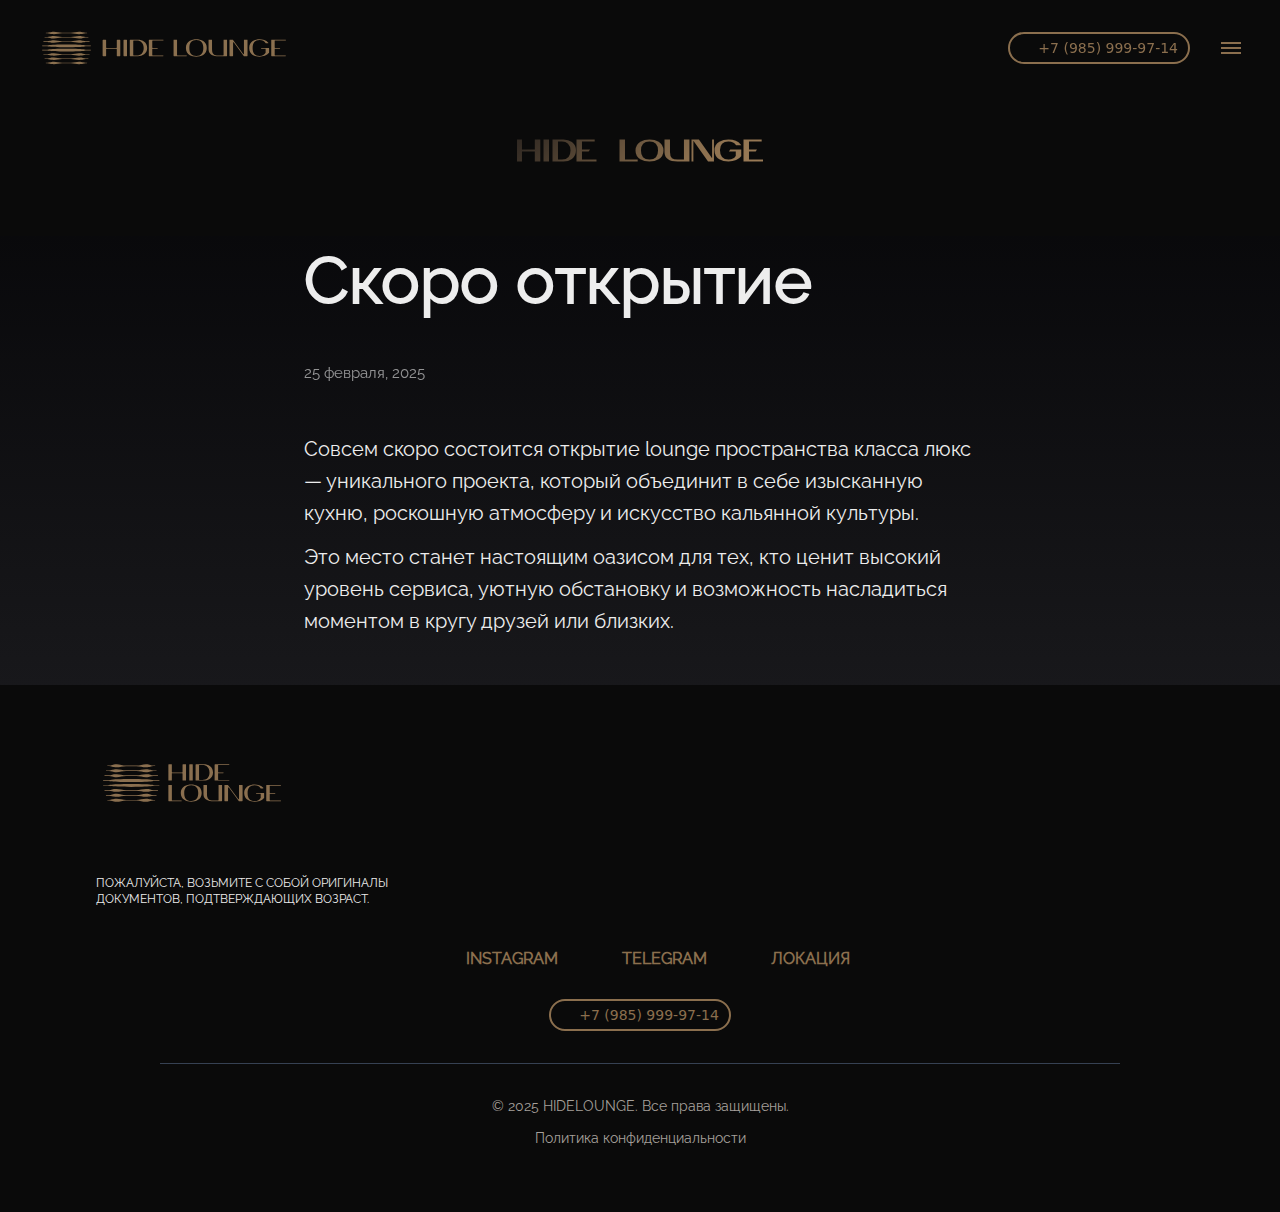
<file: news/1.html>
<!DOCTYPE html><html lang="ru"><head><meta charSet="utf-8"/><meta charSet="utf-8"/><meta name="viewport" content="width=device-width, initial-scale=1"/><link rel="preload" as="image" href="/_next/static/media/logo-horizontal.ae98e6ad.svg"/><link rel="preload" as="image" href="/_next/static/media/logo.0189335f.svg"/><link rel="preload" as="image" href="/img/logo-vertical-2.svg"/><link rel="stylesheet" href="/_next/static/css/a0a4370d91333dc2.css" data-precedence="next"/><link rel="stylesheet" href="/_next/static/css/c5eb032de911e023.css" data-precedence="next"/><link rel="preload" as="script" fetchPriority="low" href="/_next/static/chunks/webpack-137421a4d91635a5.js"/><script src="/_next/static/chunks/4bd1b696-61a9fb29de16a634.js" async=""></script><script src="/_next/static/chunks/517-1e9efea5e0f6e773.js" async=""></script><script src="/_next/static/chunks/main-app-2ab1cb2aaa7b0362.js" async=""></script><script src="/_next/static/chunks/565-b237a6aaa6816fe7.js" async=""></script><script src="/_next/static/chunks/711-b3414d3d4208ba06.js" async=""></script><script src="/_next/static/chunks/173-1ec0ab196a1b02d9.js" async=""></script><script src="/_next/static/chunks/app/layout-d47602ff75bb89c9.js" async=""></script><script src="/_next/static/chunks/468-b24994cc0c14354b.js" async=""></script><script src="/_next/static/chunks/app/page-0cd641512cd73821.js" async=""></script><script src="/_next/static/chunks/app/news/%5Bid%5D/page-b487a699c1fd6509.js" async=""></script><link rel="apple-touch-icon" sizes="180x180" href="/favicon/apple-touch-icon.png"/><link rel="icon" type="image/png" sizes="32x32" href="/favicon/favicon-32x32.png"/><link rel="icon" type="image/png" sizes="16x16" href="/favicon/favicon-16x16.png"/><link rel="manifest" href="/favicon/site.webmanifest"/><link rel="mask-icon" href="/favicon/safari-pinned-tab.svg" color="#5bbad5"/><meta name="apple-mobile-web-app-title" content="HIDE LOUNGE"/><meta name="application-name" content="test"/><meta name="msapplication-TileColor" content="#ffc40d"/><meta name="theme-color" content="#020202"/><title>HIDE LOUNGE</title><meta name="description" content="HIDE LOUNGE"/><script src="/_next/static/chunks/polyfills-42372ed130431b0a.js" noModule=""></script></head><body class="after:hidden before:hidden"><header class="h-16 md:h-20 lg:h-24 transition-[height] gap-2 z-50 SlideHeader_header__kB_66  "><div class="flex w-full md:justify-normal justify-between items-center px-6 gap-2"><a href="/"><img alt="" width="842" height="149" decoding="async" data-nimg="1" class="hidden md:block md:w-[250px] lg:w-[280px]" style="color:transparent" src="/_next/static/media/logo-horizontal.ae98e6ad.svg"/><img alt="" width="842" height="595" decoding="async" data-nimg="1" class="w-[60px] md:hidden" style="color:transparent" src="/_next/static/media/logo.0189335f.svg"/></a><div class="ms-auto me-2 SlideHeader_tel_frame__qML8w"><a href="tel:+79859999714" class="TelephonePlate_tel__Ls_6A"><iconify-icon icon="line-md:phone" class="-ms-1 me-1.5 size-4" mode="style" class="-ms-1 me-1.5 size-4"></iconify-icon><span class="text-sm font-sans whitespace-nowrap">+7 (985) 999-97-14</span></a></div><div class="flex justify-center items-center relative"><input type="checkbox" id="menu-button" class="MenuButton_button__Cm2xH"/><label for="menu-button" class="MenuButton_hamburger__6WKD_"><div></div></label></div><div class="OverlayMenu_nav__xuDCZ OverlayMenu_hide__tGYln"><div class="OverlayMenu_content__VmxIf text-2xl md:text-3xl"><div class="flex justify-center mb-16"><a href="/"><img alt="logo" width="0" height="0" decoding="async" data-nimg="1" class="w-[200px]" style="color:transparent" src="/img/logo-vertical-2.svg"/></a></div><div class="mb-16 text-center"><a class="OverlayMenu_link__Bapxe" href="/">НА ГЛАВНУЮ</a><a class="OverlayMenu_link__Bapxe" href="/news">НОВОСТИ</a><a class="OverlayMenu_link__Bapxe" href="/about">О НАС</a><a class="OverlayMenu_link__Bapxe">ВАКАНСИИ</a></div><div class="flex justify-center gap-6 text-2xl"><div class="w-full flex justify-center gap-3 SocialLinks_social__ErKC_"><a href="https://www.instagram.com/hidelounge.ru?igsh=MW9obDg1b2N4emh5OQ==" class="flex items-center text-[var(--brand-gold)] hover:text-[var(--brand-gold-hover)]"><iconify-icon icon="line-md:instagram" class="text-5xl md:text-2xl" mode="style" class="text-5xl md:text-2xl"></iconify-icon><span class="hidden md:block ms-3 font-bold">INSTAGRAM</span></a><a href="https://t.me/+79859999714" class="flex items-center text-[var(--brand-gold)] hover:text-[var(--brand-gold-hover)]"><iconify-icon icon="line-md:telegram" class="text-5xl md:text-2xl" mode="style" class="text-5xl md:text-2xl"></iconify-icon><span class="hidden md:block ms-3 font-bold">TELEGRAM</span></a><a class="flex items-center text-[var(--brand-gold)] hover:text-[var(--brand-gold-hover)] cursor-pointer"><iconify-icon icon="line-md:compass" class="text-5xl md:text-2xl" mode="style" class="text-5xl md:text-2xl"></iconify-icon><span class="hidden md:block ms-3 font-bold">ЛОКАЦИЯ</span></a></div></div><div class="flex justify-center mt-16 text-xl"><a href="tel:+79859999714" class="TelephonePlate_tel__Ls_6A"><iconify-icon icon="line-md:phone" class="-ms-1 me-1.5 size-4" mode="style" class="-ms-1 me-1.5 size-4"></iconify-icon><span class="text-sm font-sans whitespace-nowrap">+7 (985) 999-97-14</span></a></div></div></div></div></header><main class="h-fit flex flex-col"><div class="mt-24"><div class="flex justify-center mt-10 mb-16"><h1 class="text-[var(--brand-gold)] font-[Coworking] text-3xl font-bold AnimatedBrand_animate_character__8svjd">HIDE LOUNGE</h1></div><div id="news-container" class="px-10 bg-gradient-to-b from-zinc-950 to-zinc-900 pb-12 flex flex-col items-center"><div class="w-full md:w-2xl"><div class="flex flex-col items-start css-0" style="opacity:0;animation-delay:300ms"><div id="news-heading" class="mt-3"><span class="text-[58px] md:text-[65px] font-bold leading-none">Скоро открытие</span></div></div><div class="flex flex-col items-start css-0" style="opacity:0;animation-delay:800ms"><div id="news-date" class="my-12"><time dateTime="2/25/25, 10:00 AM" class="opacity-[.6] text-[15px]">25 февраля, 2025</time></div></div><div class="flex flex-col items-start css-0" style="opacity:0;animation-delay:1300ms"><div class="md:text-[20px] leading-[32px]"><p>Совсем скоро состоится открытие lounge пространства класса люкс — уникального проекта, который объединит в себе изысканную кухню, роскошную атмосферу и искусство кальянной культуры.</p><p class="mt-3">Это место станет настоящим оазисом для тех, кто ценит высокий уровень сервиса, уютную обстановку и возможность насладиться моментом в кругу друзей или близких.</p></div></div></div></div></div></main><footer class="px-10 md:px-24 pt-16"><div class="flex flex-col"><div class="w-48 mb-5"><img alt="logo" loading="lazy" width="842" height="298" decoding="async" data-nimg="1" style="color:transparent" src="/_next/static/media/logo-horizontal-2.c3e025a7.svg"/></div><div class="w-[50%] md:w-[30%] mt-auto flex flex-col"><span class="text-3xl"><iconify-icon icon="uil:18-plus" style="color:#8d0000"></iconify-icon></span><span class="text-xs">ПОЖАЛУЙСТА, ВОЗЬМИТЕ С СОБОЙ ОРИГИНАЛЫ ДОКУМЕНТОВ, ПОДТВЕРЖДАЮЩИХ ВОЗРАСТ.</span></div></div><div class="w-full flex justify-center pt-8 gap-3"><div class="w-full flex justify-center gap-3 SocialLinks_social__ErKC_"><a href="https://www.instagram.com/hidelounge.ru?igsh=MW9obDg1b2N4emh5OQ==" class="flex items-center text-[var(--brand-gold)] hover:text-[var(--brand-gold-hover)]"><iconify-icon icon="line-md:instagram" class="text-5xl md:text-2xl" mode="style" class="text-5xl md:text-2xl"></iconify-icon><span class="hidden md:block ms-3 font-bold">INSTAGRAM</span></a><a href="https://t.me/+79859999714" class="flex items-center text-[var(--brand-gold)] hover:text-[var(--brand-gold-hover)]"><iconify-icon icon="line-md:telegram" class="text-5xl md:text-2xl" mode="style" class="text-5xl md:text-2xl"></iconify-icon><span class="hidden md:block ms-3 font-bold">TELEGRAM</span></a><a class="flex items-center text-[var(--brand-gold)] hover:text-[var(--brand-gold-hover)] cursor-pointer"><iconify-icon icon="line-md:compass" class="text-5xl md:text-2xl" mode="style" class="text-5xl md:text-2xl"></iconify-icon><span class="hidden md:block ms-3 font-bold">ЛОКАЦИЯ</span></a></div></div><div class="w-full flex justify-center pt-5"><a href="tel:+79859999714" class="TelephonePlate_tel__Ls_6A"><iconify-icon icon="line-md:phone" class="-ms-1 me-1.5 size-4" mode="style" class="-ms-1 me-1.5 size-4"></iconify-icon><span class="text-sm font-sans whitespace-nowrap">+7 (985) 999-97-14</span></a></div><hr class="h-px mx-16 my-8 border-0 bg-gray-700"/><div class="flex flex-col justify-center items-center mt-8 mb-16 text-sm"><span class="text-stone-400 mb-3">© 2025 HIDELOUNGE. Все права защищены.</span><a href="#" class="text-stone-400">Политика конфиденциальности</a></div></footer><script src="/_next/static/chunks/webpack-137421a4d91635a5.js" async=""></script><script>(self.__next_f=self.__next_f||[]).push([0])</script><script>self.__next_f.push([1,"1:\"$Sreact.fragment\"\n2:I[1785,[\"565\",\"static/chunks/565-b237a6aaa6816fe7.js\",\"711\",\"static/chunks/711-b3414d3d4208ba06.js\",\"173\",\"static/chunks/173-1ec0ab196a1b02d9.js\",\"177\",\"static/chunks/app/layout-d47602ff75bb89c9.js\"],\"default\"]\n3:I[5244,[],\"\"]\n4:I[3866,[],\"\"]\n5:I[7970,[\"468\",\"static/chunks/468-b24994cc0c14354b.js\",\"565\",\"static/chunks/565-b237a6aaa6816fe7.js\",\"711\",\"static/chunks/711-b3414d3d4208ba06.js\",\"974\",\"static/chunks/app/page-0cd641512cd73821.js\"],\"Image\"]\n6:I[1869,[\"468\",\"static/chunks/468-b24994cc0c14354b.js\",\"565\",\"static/chunks/565-b237a6aaa6816fe7.js\",\"711\",\"static/chunks/711-b3414d3d4208ba06.js\",\"974\",\"static/chunks/app/page-0cd641512cd73821.js\"],\"default\"]\n8:I[6213,[],\"OutletBoundary\"]\na:I[6213,[],\"MetadataBoundary\"]\nc:I[6213,[],\"ViewportBoundary\"]\ne:I[4835,[],\"\"]\n:HL[\"/_next/static/css/a0a4370d91333dc2.css\",\"style\"]\n:HL[\"/_next/static/css/c5eb032de911e023.css\",\"style\"]\n"])</script><script>self.__next_f.push([1,"0:{\"P\":null,\"b\":\"cnoE_8_5ldhyaiyVD1Ku1\",\"p\":\"\",\"c\":[\"\",\"news\",\"1\"],\"i\":false,\"f\":[[[\"\",{\"children\":[\"news\",{\"children\":[[\"id\",\"1\",\"d\"],{\"children\":[\"__PAGE__\",{}]}]}]},\"$undefined\",\"$undefined\",true],[\"\",[\"$\",\"$1\",\"c\",{\"children\":[[[\"$\",\"link\",\"0\",{\"rel\":\"stylesheet\",\"href\":\"/_next/static/css/a0a4370d91333dc2.css\",\"precedence\":\"next\",\"crossOrigin\":\"$undefined\",\"nonce\":\"$undefined\"}],[\"$\",\"link\",\"1\",{\"rel\":\"stylesheet\",\"href\":\"/_next/static/css/c5eb032de911e023.css\",\"precedence\":\"next\",\"crossOrigin\":\"$undefined\",\"nonce\":\"$undefined\"}]],[\"$\",\"html\",null,{\"lang\":\"ru\",\"children\":[[\"$\",\"head\",null,{\"children\":[[\"$\",\"meta\",null,{\"charSet\":\"utf-8\"}],[[\"$\",\"link\",null,{\"rel\":\"apple-touch-icon\",\"sizes\":\"180x180\",\"href\":\"/favicon/apple-touch-icon.png\"}],[\"$\",\"link\",null,{\"rel\":\"icon\",\"type\":\"image/png\",\"sizes\":\"32x32\",\"href\":\"/favicon/favicon-32x32.png\"}],[\"$\",\"link\",null,{\"rel\":\"icon\",\"type\":\"image/png\",\"sizes\":\"16x16\",\"href\":\"/favicon/favicon-16x16.png\"}],[\"$\",\"link\",null,{\"rel\":\"manifest\",\"href\":\"/favicon/site.webmanifest\"}],[\"$\",\"link\",null,{\"rel\":\"mask-icon\",\"href\":\"/favicon/safari-pinned-tab.svg\",\"color\":\"#5bbad5\"}],[\"$\",\"meta\",null,{\"name\":\"apple-mobile-web-app-title\",\"content\":\"HIDE LOUNGE\"}],[\"$\",\"meta\",null,{\"name\":\"application-name\",\"content\":\"test\"}],[\"$\",\"meta\",null,{\"name\":\"msapplication-TileColor\",\"content\":\"#ffc40d\"}]]]}],[\"$\",\"body\",null,{\"className\":\"after:hidden before:hidden\",\"children\":[[\"$\",\"$L2\",null,{}],[\"$\",\"main\",null,{\"className\":\"h-fit flex flex-col\",\"children\":[\"$\",\"$L3\",null,{\"parallelRouterKey\":\"children\",\"segmentPath\":[\"children\"],\"error\":\"$undefined\",\"errorStyles\":\"$undefined\",\"errorScripts\":\"$undefined\",\"template\":[\"$\",\"$L4\",null,{}],\"templateStyles\":\"$undefined\",\"templateScripts\":\"$undefined\",\"notFound\":[[],[[\"$\",\"title\",null,{\"children\":\"404: This page could not be found.\"}],[\"$\",\"div\",null,{\"style\":{\"fontFamily\":\"system-ui,\\\"Segoe UI\\\",Roboto,Helvetica,Arial,sans-serif,\\\"Apple Color Emoji\\\",\\\"Segoe UI Emoji\\\"\",\"height\":\"100vh\",\"textAlign\":\"center\",\"display\":\"flex\",\"flexDirection\":\"column\",\"alignItems\":\"center\",\"justifyContent\":\"center\"},\"children\":[\"$\",\"div\",null,{\"children\":[[\"$\",\"style\",null,{\"dangerouslySetInnerHTML\":{\"__html\":\"body{color:#000;background:#fff;margin:0}.next-error-h1{border-right:1px solid rgba(0,0,0,.3)}@media (prefers-color-scheme:dark){body{color:#fff;background:#000}.next-error-h1{border-right:1px solid rgba(255,255,255,.3)}}\"}}],[\"$\",\"h1\",null,{\"className\":\"next-error-h1\",\"style\":{\"display\":\"inline-block\",\"margin\":\"0 20px 0 0\",\"padding\":\"0 23px 0 0\",\"fontSize\":24,\"fontWeight\":500,\"verticalAlign\":\"top\",\"lineHeight\":\"49px\"},\"children\":404}],[\"$\",\"div\",null,{\"style\":{\"display\":\"inline-block\"},\"children\":[\"$\",\"h2\",null,{\"style\":{\"fontSize\":14,\"fontWeight\":400,\"lineHeight\":\"49px\",\"margin\":0},\"children\":\"This page could not be found.\"}]}]]}]}]]],\"forbidden\":\"$undefined\",\"unauthorized\":\"$undefined\"}]}],[\"$\",\"footer\",null,{\"className\":\"px-10 md:px-24 pt-16\",\"children\":[[\"$\",\"div\",null,{\"className\":\"flex flex-col\",\"children\":[[\"$\",\"div\",null,{\"className\":\"w-48 mb-5\",\"children\":[\"$\",\"$L5\",null,{\"src\":{\"src\":\"/_next/static/media/logo-horizontal-2.c3e025a7.svg\",\"height\":298,\"width\":842,\"blurWidth\":0,\"blurHeight\":0},\"alt\":\"logo\"}]}],[\"$\",\"div\",null,{\"className\":\"w-[50%] md:w-[30%] mt-auto flex flex-col\",\"children\":[[\"$\",\"span\",null,{\"className\":\"text-3xl\",\"children\":[\"$\",\"iconify-icon\",null,{\"icon\":\"uil:18-plus\",\"style\":{\"color\":\"#8d0000\"},\"ref\":\"$undefined\"}]}],[\"$\",\"span\",null,{\"className\":\"text-xs\",\"children\":\"ПОЖАЛУЙСТА, ВОЗЬМИТЕ С СОБОЙ ОРИГИНАЛЫ ДОКУМЕНТОВ, ПОДТВЕРЖДАЮЩИХ ВОЗРАСТ.\"}]]}]]}],[\"$\",\"div\",null,{\"className\":\"w-full flex justify-center pt-8 gap-3\",\"children\":[\"$\",\"div\",null,{\"className\":\"w-full flex justify-center gap-3 SocialLinks_social__ErKC_\",\"children\":[[\"$\",\"a\",null,{\"href\":\"https://www.instagram.com/hidelounge.ru?igsh=MW9obDg1b2N4emh5OQ==\",\"className\":\"flex items-center text-[var(--brand-gold)] hover:text-[var(--brand-gold-hover)]\",\"children\":[[\"$\",\"iconify-icon\",null,{\"icon\":\"line-md:instagram\",\"className\":\"text-5xl md:text-2xl\",\"mode\":\"style\",\"ref\":\"$undefined\",\"class\":\"text-5xl md:text-2xl\"}],[\"$\",\"span\",null,{\"className\":\"hidden md:block ms-3 font-bold\",\"children\":\"INSTAGRAM\"}]]}],[\"$\",\"a\",null,{\"href\":\"https://t.me/+79859999714\",\"className\":\"flex items-center text-[var(--brand-gold)] hover:text-[var(--brand-gold-hover)]\",\"children\":[[\"$\",\"iconify-icon\",null,{\"icon\":\"line-md:telegram\",\"className\":\"text-5xl md:text-2xl\",\"mode\":\"style\",\"ref\":\"$undefined\",\"class\":\"text-5xl md:text-2xl\"}],[\"$\",\"span\",null,{\"className\":\"hidden md:block ms-3 font-bold\",\"children\":\"TELEGRAM\"}]]}],[\"$\",\"$L6\",null,{\"outerStyle\":\"flex items-center text-[var(--brand-gold)] hover:text-[var(--brand-gold-hover)]\",\"title\":\"ЛОКАЦИЯ\"}]]}]}],[\"$\",\"div\",null,{\"className\":\"w-full flex justify-center pt-5\",\"children\":[\"$\",\"a\",null,{\"href\":\"tel:+79859999714\",\"className\":\"TelephonePlate_tel__Ls_6A\",\"children\":[[\"$\",\"iconify-icon\",null,{\"icon\":\"line-md:phone\",\"className\":\"-ms-1 me-1.5 size-4\",\"mode\":\"style\",\"ref\":\"$undefined\",\"class\":\"-ms-1 me-1.5 size-4\"}],[\"$\",\"span\",null,{\"className\":\"text-sm font-sans whitespace-nowrap\",\"children\":\"+7 (985) 999-97-14\"}]]}]}],[\"$\",\"hr\",null,{\"className\":\"h-px mx-16 my-8 border-0 bg-gray-700\"}],[\"$\",\"div\",null,{\"className\":\"flex flex-col justify-center items-center mt-8 mb-16 text-sm\",\"children\":[[\"$\",\"span\",null,{\"className\":\"text-stone-400 mb-3\",\"children\":\"© 2025 HIDELOUNGE. Все права защищены.\"}],[\"$\",\"a\",null,{\"href\":\"#\",\"className\":\"text-stone-400\",\"children\":\"Политика конфиденциальности\"}]]}]]}]]}]]}]]}],{\"children\":[\"news\",[\"$\",\"$1\",\"c\",{\"children\":[null,[\"$\",\"$L3\",null,{\"parallelRouterKey\":\"children\",\"segmentPath\":[\"children\",\"news\",\"children\"],\"error\":\"$undefined\",\"errorStyles\":\"$undefined\",\"errorScripts\":\"$undefined\",\"template\":[\"$\",\"$L4\",null,{}],\"templateStyles\":\"$undefined\",\"templateScripts\":\"$undefined\",\"notFound\":\"$undefined\",\"forbidden\":\"$undefined\",\"unauthorized\":\"$undefined\"}]]}],{\"children\":[[\"id\",\"1\",\"d\"],[\"$\",\"$1\",\"c\",{\"children\":[null,[\"$\",\"$L3\",null,{\"parallelRouterKey\":\"children\",\"segmentPath\":[\"children\",\"news\",\"children\",\"$0:f:0:1:2:children:2:children:0\",\"children\"],\"error\":\"$undefined\",\"errorStyles\":\"$undefined\",\"errorScripts\":\"$undefined\",\"template\":[\"$\",\"$L4\",null,{}],\"templateStyles\":\"$undefined\",\"templateScripts\":\"$undefined\",\"notFound\":\"$undefined\",\"forbidden\":\"$undefined\",\"unauthorized\":\"$undefined\"}]]}],{\"children\":[\"__PAGE__\",[\"$\",\"$1\",\"c\",{\"children\":[\"$L7\",null,[\"$\",\"$L8\",null,{\"children\":\"$L9\"}]]}],{},null,false]},null,false]},null,false]},null,false],[\"$\",\"$1\",\"h\",{\"children\":[null,[\"$\",\"$1\",\"OP8p4xTRRp5smbuB1l3hs\",{\"children\":[[\"$\",\"$La\",null,{\"children\":\"$Lb\"}],[\"$\",\"$Lc\",null,{\"children\":\"$Ld\"}],null]}]]}],false]],\"m\":\"$undefined\",\"G\":[\"$e\",\"$undefined\"],\"s\":false,\"S\":true}\n"])</script><script>self.__next_f.push([1,"f:I[2468,[\"468\",\"static/chunks/468-b24994cc0c14354b.js\",\"86\",\"static/chunks/app/news/%5Bid%5D/page-b487a699c1fd6509.js\"],\"Fade\"]\n7:[\"$\",\"div\",null,{\"className\":\"mt-24\",\"children\":[[\"$\",\"div\",null,{\"className\":\"flex justify-center mt-10 mb-16\",\"children\":[\"$\",\"h1\",null,{\"className\":\"text-[var(--brand-gold)] font-[Coworking] text-3xl font-bold AnimatedBrand_animate_character__8svjd\",\"children\":\"HIDE LOUNGE\"}]}],[\"$\",\"div\",null,{\"id\":\"news-container\",\"className\":\"px-10 bg-gradient-to-b from-zinc-950 to-zinc-900 pb-12 flex flex-col items-center\",\"children\":[\"$\",\"div\",null,{\"className\":\"w-full md:w-2xl\",\"children\":[\"$\",\"$Lf\",null,{\"direction\":\"up\",\"cascade\":true,\"delay\":300,\"triggerOnce\":true,\"className\":\"flex flex-col items-start\",\"children\":[[\"$\",\"div\",null,{\"id\":\"news-heading\",\"className\":\"mt-3\",\"children\":[\"$\",\"span\",null,{\"className\":\"text-[58px] md:text-[65px] font-bold leading-none\",\"children\":\"Скоро открытие\"}]}],[\"$\",\"div\",null,{\"id\":\"news-date\",\"className\":\"my-12\",\"children\":[\"$\",\"time\",null,{\"dateTime\":\"2/25/25, 10:00 AM\",\"className\":\"opacity-[.6] text-[15px]\",\"children\":\"25 февраля, 2025\"}]}],[\"$\",\"div\",null,{\"className\":\"md:text-[20px] leading-[32px]\",\"children\":[[\"$\",\"p\",null,{\"children\":\"Совсем скоро состоится открытие lounge пространства класса люкс — уникального проекта, который объединит в себе изысканную кухню, роскошную атмосферу и искусство кальянной культуры.\"}],[\"$\",\"p\",null,{\"className\":\"mt-3\",\"children\":\"Это место станет настоящим оазисом для тех, кто ценит высокий уровень сервиса, уютную обстановку и возможность насладиться моментом в кругу друзей или близких.\"}]]}]]}]}]}]]}]\n"])</script><script>self.__next_f.push([1,"d:[[\"$\",\"meta\",\"0\",{\"name\":\"viewport\",\"content\":\"width=device-width, initial-scale=1\"}],[\"$\",\"meta\",\"1\",{\"name\":\"theme-color\",\"content\":\"#020202\"}]]\nb:[[\"$\",\"meta\",\"0\",{\"charSet\":\"utf-8\"}],[\"$\",\"title\",\"1\",{\"children\":\"HIDE LOUNGE\"}],[\"$\",\"meta\",\"2\",{\"name\":\"description\",\"content\":\"HIDE LOUNGE\"}]]\n"])</script><script>self.__next_f.push([1,"9:null\n"])</script></body></html>
</file>
<file: _next/static/css/885c19a7bf44e1e8.css>
.GallerySection_shadow_top__C4U7d{top:-10px;transform:rotate(-180deg)}.GallerySection_shadow_bottom__nig72{bottom:-10px}.GallerySection_shadow_bottom__nig72,.GallerySection_shadow_top__C4U7d{height:0;position:absolute;z-index:2;background:linear-gradient(180deg,transparent,#000);opacity:.9;transition:height .5s linear;transition-delay:1s}.GallerySection_shadowed__MAZgy>.GallerySection_shadow__XBNXg{height:58.3333333333%}.VideoSection_video_wrapper__eIvyG{position:absolute;width:100%;height:100%;top:0;left:0;z-index:-1}.VideoSection_video_wrapper__eIvyG:after{content:"";display:block;position:absolute;width:100%;height:100%;left:0;top:0;background-color:#000;opacity:.75}.VideoSection_video_wrapper__eIvyG .VideoSection_video__LZgHO{position:absolute;top:0;left:0;width:100%;height:100%;object-fit:cover}.AnimatedBrand_animate_character__8svjd{text-transform:uppercase;background-image:linear-gradient(-225deg,#090a0f,#8b6f4e,#bd976b);background-size:auto auto;background-clip:border-box;background-size:200% auto;background-position:30%;color:#fff;background-clip:text;-webkit-background-clip:text;-webkit-text-fill-color:transparent;animation:AnimatedBrand_textclip__3DUjy 5s ease-in-out;display:inline-block}@keyframes AnimatedBrand_textclip__3DUjy{0%{background-position:30%}to{background-position:230%}}.LocationDialog_overlay__uHI0w{position:fixed;top:0;left:0;width:100vw;height:100vh;z-index:999;display:flex;justify-content:center;align-items:center;background-color:rgba(128,128,128,.6);backdrop-filter:blur(10px);-webkit-backdrop-filter:blur(10px)}.LocationDialog_modal__6OEHB{position:relative;display:flex;flex-direction:column;box-shadow:0 4px 30px rgba(0,0,0,.1);border:1px solid rgba(var(--brand-gold-color),.7);border-radius:16px;padding:1.5rem;margin:1.5rem;background-color:rgba(0,0,0,.3);backdrop-filter:blur(40px);-webkit-backdrop-filter:blur(40px)}.LocationDialog_closeBtn__EEk1E{cursor:pointer;position:absolute;right:0;top:0;border-width:0 0 1px 1px;border-color:rgba(var(--brand-gold-color),.7);border-radius:0 16px 0 16px;display:block;width:50px;height:50px;transition:all .2s ease}.LocationDialog_closeBtn__EEk1E:after,.LocationDialog_closeBtn__EEk1E:before{position:absolute;content:"";width:20px;height:2px;background-color:var(--brand-gold);translate:-50%}.LocationDialog_closeBtn__EEk1E:before{transform:rotate(-45deg)}.LocationDialog_closeBtn__EEk1E:after{transform:rotate(45deg)}.LocationDialog_closeBtn__EEk1E:hover{background-color:rgba(var(--brand-gold-color),.2)}.LocationDialog_routeLinks__2ChKN{display:flex;flex-wrap:wrap;justify-content:center;align-items:center;margin-top:2rem;gap:1rem}.LocationDialog_routeLink__XlNiV{display:flex;flex-direction:column;justify-content:center;align-items:center;width:120px;height:120px;cursor:pointer;color:var(--brand-gold);border:1px solid rgba(var(--brand-gold-color),.7);border-radius:16px;padding:1rem;text-align:center}.LocationDialog_routeLink__XlNiV:hover{background-color:rgba(var(--brand-gold-color),.2)}.SlideHeader_header__kB_66{position:fixed;display:flex;width:100%;align-items:center;justify-content:space-between;top:0;left:0;opacity:1;transform:translateZ(0);transition-property:all;transition-timing-function:cubic-bezier(.4,0,.2,1);transition-duration:.5s}.SlideHeader_hide__ie_pQ{transform:translate3d(0,-100%,0);opacity:0}.SlideHeader_header__kB_66:before{content:"";position:absolute;z-index:-1;width:100%;height:100%;opacity:0;background:var(--brand-gradient);transition:opacity .5s ease}.SlideHeader_bg__zkrSv:before{opacity:1}@media screen and (max-width:324px){.SlideHeader_tel_frame__qML8w{display:none!important}}.MenuButton_hamburger__6WKD_{cursor:pointer;position:relative;display:block;width:50px;height:50px;background-color:rgba(var(--brand-gold),.2);z-index:999}.MenuButton_hamburger__6WKD_>div{position:absolute;top:50%;left:50%;width:20px;height:2px;background-color:var(--brand-gold);transform:translate(-50%,-50%)}.MenuButton_hamburger__6WKD_>div:after,.MenuButton_hamburger__6WKD_>div:before{position:absolute;content:"";width:20px;height:2px;background-color:var(--brand-gold)}.MenuButton_button__Cm2xH{display:none}.MenuButton_button__Cm2xH:checked~.MenuButton_hamburger__6WKD_>div{visibility:hidden}.MenuButton_button__Cm2xH:checked~.MenuButton_hamburger__6WKD_>div:after,.MenuButton_button__Cm2xH:checked~.MenuButton_hamburger__6WKD_>div:before{visibility:visible;background-color:var(--brand-gold)}.MenuButton_button__Cm2xH:checked~.MenuButton_hamburger__6WKD_>div:before{transform:rotate(-45deg);animation:MenuButton_burger1__s4wXT .25s linear}.MenuButton_button__Cm2xH:checked~.MenuButton_hamburger__6WKD_>div:after{transform:rotate(45deg);animation:MenuButton_burger2__L_IV7 .25s linear}.MenuButton_hamburger__6WKD_>div:before{transform:translateY(-5px);animation:MenuButton_burger3__Vs6EV .25s linear}.MenuButton_hamburger__6WKD_>div:after{transform:translateY(5px);animation:MenuButton_burger4__VQDnX .25s linear}@keyframes MenuButton_burger1__s4wXT{0%{transform:translateY(0)}50%{transform:translateY(0)}to{transform:translateY(0) rotate(-45deg)}}@keyframes MenuButton_burger2__L_IV7{0%{transform:translateY(0)}50%{transform:translateY(0)}to{transform:translateY(0) rotate(45deg)}}@keyframes MenuButton_burger3__Vs6EV{0%{transform:translateY(0)}50%{transform:translateY(0)}to{transform:translateY(-5px) rotate(0deg)}}@keyframes MenuButton_burger4__VQDnX{0%{transform:translateY(0)}50%{transform:translateY(0)}to{transform:translateY(5px) rotate(0deg)}}.SocialLinks_social__ErKC_ a{padding:8px;text-decoration:none;transition:.3s}.TelephonePlate_tel__Ls_6A{align-items:center;border-radius:calc(infinity * 1px);border:2px solid var(--brand-gold);color:var(--brand-gold);display:inline-flex;justify-content:center;padding-block:4px;padding-inline:10px;transition:all .3s ease}.TelephonePlate_tel__Ls_6A:hover{background-color:var(--brand-gold-hover);border-color:var(--brand-gold-hover);color:var(--brand-white)}.VacancyDialog_overlay__LbmdK{position:fixed;top:0;left:0;width:100vw;height:100vh;z-index:999;display:flex;justify-content:center;align-items:center;background-color:rgba(128,128,128,.6);backdrop-filter:blur(10px);-webkit-backdrop-filter:blur(10px)}.VacancyDialog_modal__YwkPu{position:relative;display:flex;flex-direction:column;box-shadow:0 4px 30px rgba(0,0,0,.1);border:1px solid rgba(var(--brand-gold-color),.7);border-radius:16px;padding:1.5rem;margin:1.5rem;background-color:rgba(0,0,0,.3);backdrop-filter:blur(40px);-webkit-backdrop-filter:blur(40px)}.VacancyDialog_closeBtn__Os7H8{cursor:pointer;position:absolute;right:0;top:0;border-width:0 0 1px 1px;border-color:rgba(var(--brand-gold-color),.7);border-radius:0 16px 0 16px;display:block;width:50px;height:50px;transition:all .2s ease}.VacancyDialog_closeBtn__Os7H8:after,.VacancyDialog_closeBtn__Os7H8:before{position:absolute;content:"";width:20px;height:2px;background-color:var(--brand-gold);translate:-50%}.VacancyDialog_closeBtn__Os7H8:before{transform:rotate(-45deg)}.VacancyDialog_closeBtn__Os7H8:after{transform:rotate(45deg)}.VacancyDialog_closeBtn__Os7H8:hover{background-color:rgba(var(--brand-gold-color),.2)}.VacancyDialog_chatLinks__tD9s_{display:flex;flex-wrap:wrap;justify-content:center;align-items:center;margin-top:2rem;gap:1rem}.VacancyDialog_chatLink__JN0cE{display:flex;flex-direction:column;justify-content:center;align-items:center;width:120px;cursor:pointer;color:var(--brand-gold);border:1px solid rgba(var(--brand-gold-color),.7);border-radius:16px;padding:1rem}.VacancyDialog_chatLink__JN0cE:hover{background-color:rgba(var(--brand-gold-color),.2)}.OverlayMenu_nav__xuDCZ{position:fixed;z-index:1;left:0;top:0;overflow-x:hidden;transition:all .5s ease;width:100%;background:var(--brand-gradient)}.OverlayMenu_hide__tGYln{height:0}.OverlayMenu_open__6qp0g{height:100vh}.OverlayMenu_content__VmxIf{top:5%;height:100%;width:100%;display:flex;flex-direction:column;justify-content:center;align-items:center}.OverlayMenu_link__Bapxe{padding:8px;text-decoration:none;color:#818181;display:block;transition:.3s;cursor:pointer}.OverlayMenu_link__Bapxe:focus,.OverlayMenu_link__Bapxe:hover{color:#f1f1f1}.OverlayMenu_nav__xuDCZ .OverlayMenu_closebtn__2WuhE{position:absolute;top:0;right:30px;font-size:60px}.OverlayMenu_tel__zh9CC{display:flex;transition:all .3s}@media screen and (max-height:450px){.OverlayMenu_nav__xuDCZ .OverlayMenu_closebtn__2WuhE{font-size:40px;top:15px;right:35px}}
</file>
<file: _next/static/css/c5eb032de911e023.css>
.GallerySection_shadow_top__C4U7d{top:-10px;transform:rotate(-180deg)}.GallerySection_shadow_bottom__nig72{bottom:-10px}.GallerySection_shadow_bottom__nig72,.GallerySection_shadow_top__C4U7d{height:0;position:absolute;z-index:2;background:linear-gradient(180deg,transparent,#000);opacity:.9;transition:height .5s linear;transition-delay:1s}.GallerySection_shadowed__MAZgy>.GallerySection_shadow__XBNXg{height:58.3333333333%}.VideoSection_video_wrapper__eIvyG{position:absolute;width:100%;height:100%;top:0;left:0;z-index:-1}.VideoSection_video_wrapper__eIvyG:after{content:"";display:block;position:absolute;width:100%;height:100%;left:0;top:0;background-color:#000;opacity:.75}.VideoSection_video_wrapper__eIvyG .VideoSection_video__LZgHO{position:absolute;top:0;left:0;width:100%;height:100%;object-fit:cover}.AnimatedBrand_animate_character__8svjd{text-transform:uppercase;background-image:linear-gradient(-225deg,#090a0f,#8b6f4e,#bd976b);background-size:auto auto;background-clip:border-box;background-size:200% auto;background-position:30%;color:#fff;background-clip:text;-webkit-background-clip:text;-webkit-text-fill-color:transparent;animation:AnimatedBrand_textclip__3DUjy 5s ease-in-out;display:inline-block}@keyframes AnimatedBrand_textclip__3DUjy{0%{background-position:30%}to{background-position:230%}}.LocationDialog_overlay__uHI0w{position:fixed;top:0;left:0;width:100vw;height:100vh;z-index:999;display:flex;justify-content:center;align-items:center;background-color:hsla(0,0%,50%,.6);backdrop-filter:blur(10px);-webkit-backdrop-filter:blur(10px)}.LocationDialog_modal__6OEHB{position:relative;display:flex;flex-direction:column;box-shadow:0 4px 30px rgba(0,0,0,.1);border:1px solid rgba(var(--brand-gold-color),.7);border-radius:16px;padding:1.5rem;margin:1.5rem;background-color:rgba(0,0,0,.3);backdrop-filter:blur(40px);-webkit-backdrop-filter:blur(40px)}.LocationDialog_closeBtn__EEk1E{cursor:pointer;position:absolute;right:0;top:0;border-width:0 0 1px 1px;border-color:rgba(var(--brand-gold-color),.7);border-radius:0 16px 0 16px;display:block;width:50px;height:50px;transition:all .2s ease}.LocationDialog_closeBtn__EEk1E:after,.LocationDialog_closeBtn__EEk1E:before{position:absolute;content:"";width:20px;height:2px;background-color:var(--brand-gold);translate:-50%}.LocationDialog_closeBtn__EEk1E:before{transform:rotate(-45deg)}.LocationDialog_closeBtn__EEk1E:after{transform:rotate(45deg)}.LocationDialog_closeBtn__EEk1E:hover{background-color:rgba(var(--brand-gold-color),.2)}.LocationDialog_routeLinks__2ChKN{display:flex;flex-wrap:wrap;justify-content:center;align-items:center;margin-top:2rem;gap:1rem}.LocationDialog_routeLink__XlNiV{display:flex;flex-direction:column;justify-content:center;align-items:center;width:120px;height:120px;cursor:pointer;color:var(--brand-gold);border:1px solid rgba(var(--brand-gold-color),.7);border-radius:16px;padding:1rem;text-align:center}.LocationDialog_routeLink__XlNiV:hover{background-color:rgba(var(--brand-gold-color),.2)}.SlideHeader_header__kB_66{position:fixed;display:flex;width:100%;align-items:center;justify-content:space-between;top:0;left:0;opacity:1;transform:translateZ(0);transition-property:all;transition-timing-function:cubic-bezier(.4,0,.2,1);transition-duration:.5s}.SlideHeader_hide__ie_pQ{transform:translate3d(0,-100%,0);opacity:0}.SlideHeader_header__kB_66:before{content:"";position:absolute;z-index:-1;width:100%;height:100%;opacity:0;background:var(--brand-gradient);transition:opacity .5s ease}.SlideHeader_bg__zkrSv:before{opacity:1}@media screen and (max-width:324px){.SlideHeader_tel_frame__qML8w{display:none!important}}.MenuButton_hamburger__6WKD_{cursor:pointer;position:relative;display:block;width:50px;height:50px;background-color:rgba(var(--brand-gold),.2);z-index:999}.MenuButton_hamburger__6WKD_>div{position:absolute;top:50%;left:50%;width:20px;height:2px;background-color:var(--brand-gold);transform:translate(-50%,-50%)}.MenuButton_hamburger__6WKD_>div:after,.MenuButton_hamburger__6WKD_>div:before{position:absolute;content:"";width:20px;height:2px;background-color:var(--brand-gold)}.MenuButton_button__Cm2xH{display:none}.MenuButton_button__Cm2xH:checked~.MenuButton_hamburger__6WKD_>div{visibility:hidden}.MenuButton_button__Cm2xH:checked~.MenuButton_hamburger__6WKD_>div:after,.MenuButton_button__Cm2xH:checked~.MenuButton_hamburger__6WKD_>div:before{visibility:visible;background-color:var(--brand-gold)}.MenuButton_button__Cm2xH:checked~.MenuButton_hamburger__6WKD_>div:before{transform:rotate(-45deg);animation:MenuButton_burger1__s4wXT .25s linear}.MenuButton_button__Cm2xH:checked~.MenuButton_hamburger__6WKD_>div:after{transform:rotate(45deg);animation:MenuButton_burger2__L_IV7 .25s linear}.MenuButton_hamburger__6WKD_>div:before{transform:translateY(-5px);animation:MenuButton_burger3__Vs6EV .25s linear}.MenuButton_hamburger__6WKD_>div:after{transform:translateY(5px);animation:MenuButton_burger4__VQDnX .25s linear}@keyframes MenuButton_burger1__s4wXT{0%{transform:translateY(0)}50%{transform:translateY(0)}to{transform:translateY(0) rotate(-45deg)}}@keyframes MenuButton_burger2__L_IV7{0%{transform:translateY(0)}50%{transform:translateY(0)}to{transform:translateY(0) rotate(45deg)}}@keyframes MenuButton_burger3__Vs6EV{0%{transform:translateY(0)}50%{transform:translateY(0)}to{transform:translateY(-5px) rotate(0deg)}}@keyframes MenuButton_burger4__VQDnX{0%{transform:translateY(0)}50%{transform:translateY(0)}to{transform:translateY(5px) rotate(0deg)}}.SocialLinks_social__ErKC_ a{padding:8px;text-decoration:none;transition:.3s}.TelephonePlate_tel__Ls_6A{align-items:center;border-radius:calc(infinity * 1px);border:2px solid var(--brand-gold);color:var(--brand-gold);display:inline-flex;justify-content:center;padding-block:4px;padding-inline:10px;transition:all .3s ease}.TelephonePlate_tel__Ls_6A:hover{background-color:var(--brand-gold-hover);border-color:var(--brand-gold-hover);color:var(--brand-white)}.VacancyDialog_overlay__LbmdK{position:fixed;top:0;left:0;width:100vw;height:100vh;z-index:999;display:flex;justify-content:center;align-items:center;background-color:hsla(0,0%,50%,.6);backdrop-filter:blur(10px);-webkit-backdrop-filter:blur(10px)}.VacancyDialog_modal__YwkPu{position:relative;display:flex;flex-direction:column;box-shadow:0 4px 30px rgba(0,0,0,.1);border:1px solid rgba(var(--brand-gold-color),.7);border-radius:16px;padding:1.5rem;margin:1.5rem;background-color:rgba(0,0,0,.3);backdrop-filter:blur(40px);-webkit-backdrop-filter:blur(40px)}.VacancyDialog_closeBtn__Os7H8{cursor:pointer;position:absolute;right:0;top:0;border-width:0 0 1px 1px;border-color:rgba(var(--brand-gold-color),.7);border-radius:0 16px 0 16px;display:block;width:50px;height:50px;transition:all .2s ease}.VacancyDialog_closeBtn__Os7H8:after,.VacancyDialog_closeBtn__Os7H8:before{position:absolute;content:"";width:20px;height:2px;background-color:var(--brand-gold);translate:-50%}.VacancyDialog_closeBtn__Os7H8:before{transform:rotate(-45deg)}.VacancyDialog_closeBtn__Os7H8:after{transform:rotate(45deg)}.VacancyDialog_closeBtn__Os7H8:hover{background-color:rgba(var(--brand-gold-color),.2)}.VacancyDialog_chatLinks__tD9s_{display:flex;flex-wrap:wrap;justify-content:center;align-items:center;margin-top:2rem;gap:1rem}.VacancyDialog_chatLink__JN0cE{display:flex;flex-direction:column;justify-content:center;align-items:center;width:120px;cursor:pointer;color:var(--brand-gold);border:1px solid rgba(var(--brand-gold-color),.7);border-radius:16px;padding:1rem}.VacancyDialog_chatLink__JN0cE:hover{background-color:rgba(var(--brand-gold-color),.2)}.OverlayMenu_nav__xuDCZ{position:fixed;z-index:1;left:0;top:0;overflow-x:hidden;transition:all .5s ease;width:100%;background:var(--brand-gradient)}.OverlayMenu_hide__tGYln{height:0}.OverlayMenu_open__6qp0g{height:100vh}.OverlayMenu_content__VmxIf{top:5%;height:100%;width:100%;display:flex;flex-direction:column;justify-content:center;align-items:center}.OverlayMenu_link__Bapxe{padding:8px;text-decoration:none;color:#818181;display:block;transition:.3s;cursor:pointer}.OverlayMenu_link__Bapxe:focus,.OverlayMenu_link__Bapxe:hover{color:#f1f1f1}.OverlayMenu_nav__xuDCZ .OverlayMenu_closebtn__2WuhE{position:absolute;top:0;right:30px;font-size:60px}.OverlayMenu_tel__zh9CC{display:flex;transition:all .3s}@media screen and (max-height:450px){.OverlayMenu_nav__xuDCZ .OverlayMenu_closebtn__2WuhE{font-size:40px;top:15px;right:35px}}
</file>
<file: _next/static/css/9a28353b07b16012.css>
.NewsRow_row__goi_z{width:100%;display:flex;justify-content:space-between;padding-top:24px;padding-bottom:4rem;position:relative}.NewsRow_row__goi_z:hover .NewsRow_line__19O5P{height:.3rem;opacity:1}.NewsRow_line__19O5P{background-color:var(--brand-gold);height:.2rem;left:0;opacity:.3;position:absolute;right:0;top:0;transition:.5s ease-in-out}
</file>
<file: _next/static/css/a0a4370d91333dc2.css>
/*! tailwindcss v4.1.7 | MIT License | https://tailwindcss.com */@layer properties{@supports (((-webkit-hyphens:none)) and (not (margin-trim:inline))) or ((-moz-orient:inline) and (not (color:rgb(from red r g b)))){*,::backdrop,:after,:before{--tw-border-style:solid;--tw-gradient-position:initial;--tw-gradient-from:#0000;--tw-gradient-via:#0000;--tw-gradient-to:#0000;--tw-gradient-stops:initial;--tw-gradient-via-stops:initial;--tw-gradient-from-position:0%;--tw-gradient-via-position:50%;--tw-gradient-to-position:100%;--tw-leading:initial;--tw-font-weight:initial;--tw-content:""}}}@layer theme{:host,:root{--font-sans:ui-sans-serif,system-ui,sans-serif,"Apple Color Emoji","Segoe UI Emoji","Segoe UI Symbol","Noto Color Emoji";--font-mono:ui-monospace,SFMono-Regular,Menlo,Monaco,Consolas,"Liberation Mono","Courier New",monospace;--color-gray-700:oklch(37.3% .034 259.733);--color-zinc-900:oklch(21% .006 285.885);--color-zinc-950:oklch(14.1% .005 285.823);--color-stone-400:oklch(70.9% .01 56.259);--spacing:.25rem;--container-2xl:42rem;--text-xs:.75rem;--text-xs--line-height:calc(1/.75);--text-sm:.875rem;--text-sm--line-height:calc(1.25/.875);--text-base:1rem;--text-base--line-height:calc(1.5/1);--text-xl:1.25rem;--text-xl--line-height:calc(1.75/1.25);--text-2xl:1.5rem;--text-2xl--line-height:calc(2/1.5);--text-3xl:1.875rem;--text-3xl--line-height:calc(2.25/1.875);--text-5xl:3rem;--text-5xl--line-height:1;--font-weight-light:300;--font-weight-bold:700;--default-transition-duration:.15s;--default-transition-timing-function:cubic-bezier(.4,0,.2,1);--default-font-family:var(--font-sans);--default-mono-font-family:var(--font-mono)}}@layer base{*,::backdrop,:after,:before{box-sizing:border-box;border:0 solid;margin:0;padding:0}::file-selector-button{box-sizing:border-box;border:0 solid;margin:0;padding:0}:host,html{-webkit-text-size-adjust:100%;tab-size:4;line-height:1.5;font-family:var(--default-font-family,ui-sans-serif,system-ui,sans-serif,"Apple Color Emoji","Segoe UI Emoji","Segoe UI Symbol","Noto Color Emoji");font-feature-settings:var(--default-font-feature-settings,normal);font-variation-settings:var(--default-font-variation-settings,normal);-webkit-tap-highlight-color:transparent}hr{height:0;color:inherit;border-top-width:1px}abbr:where([title]){-webkit-text-decoration:underline dotted;text-decoration:underline dotted}h1,h2,h3,h4,h5,h6{font-size:inherit;font-weight:inherit}a{color:inherit;-webkit-text-decoration:inherit;text-decoration:inherit}b,strong{font-weight:bolder}code,kbd,pre,samp{font-family:var(--default-mono-font-family,ui-monospace,SFMono-Regular,Menlo,Monaco,Consolas,"Liberation Mono","Courier New",monospace);font-feature-settings:var(--default-mono-font-feature-settings,normal);font-variation-settings:var(--default-mono-font-variation-settings,normal);font-size:1em}small{font-size:80%}sub,sup{vertical-align:baseline;font-size:75%;line-height:0;position:relative}sub{bottom:-.25em}sup{top:-.5em}table{text-indent:0;border-color:inherit;border-collapse:collapse}:-moz-focusring{outline:auto}progress{vertical-align:baseline}summary{display:list-item}menu,ol,ul{list-style:none}audio,canvas,embed,iframe,img,object,svg,video{vertical-align:middle;display:block}img,video{max-width:100%;height:auto}button,input,optgroup,select,textarea{font:inherit;font-feature-settings:inherit;font-variation-settings:inherit;letter-spacing:inherit;color:inherit;opacity:1;background-color:#0000;border-radius:0}::file-selector-button{font:inherit;font-feature-settings:inherit;font-variation-settings:inherit;letter-spacing:inherit;color:inherit;opacity:1;background-color:#0000;border-radius:0}:where(select:is([multiple],[size])) optgroup{font-weight:bolder}:where(select:is([multiple],[size])) optgroup option{padding-inline-start:20px}::file-selector-button{margin-inline-end:4px}::placeholder{opacity:1}@supports (not ((-webkit-appearance:-apple-pay-button))) or (contain-intrinsic-size:1px){::placeholder{color:currentColor}@supports (color:color-mix(in lab,red,red)){::placeholder{color:color-mix(in oklab,currentcolor 50%,transparent)}}}textarea{resize:vertical}::-webkit-search-decoration{-webkit-appearance:none}::-webkit-date-and-time-value{min-height:1lh;text-align:inherit}::-webkit-datetime-edit{display:inline-flex}::-webkit-datetime-edit-fields-wrapper{padding:0}::-webkit-datetime-edit,::-webkit-datetime-edit-year-field{padding-block:0}::-webkit-datetime-edit-day-field,::-webkit-datetime-edit-month-field{padding-block:0}::-webkit-datetime-edit-hour-field,::-webkit-datetime-edit-minute-field{padding-block:0}::-webkit-datetime-edit-millisecond-field,::-webkit-datetime-edit-second-field{padding-block:0}::-webkit-datetime-edit-meridiem-field{padding-block:0}:-moz-ui-invalid{box-shadow:none}button,input:where([type=button],[type=reset],[type=submit]){appearance:button}::file-selector-button{appearance:button}::-webkit-inner-spin-button,::-webkit-outer-spin-button{height:auto}[hidden]:where(:not([hidden=until-found])){display:none!important}@font-face{font-family:Raleway;font-style:normal;font-weight:400;font-display:swap;src:url(/fonts/Raleway/Raleway-VariableFont_wght.ttf)}@font-face{font-family:Roboto;font-style:normal;font-weight:400;font-display:swap;src:url(/fonts/Raleway/Roboto-VariableFont_wdth,wght.ttf)}@font-face{font-family:Coworking;font-display:swap;src:url(/fonts/Coworking/Coworking.otf)}}@layer components;@layer utilities{.absolute{position:absolute}.relative{position:relative}.top-0{top:calc(var(--spacing)*0)}.left-0{left:calc(var(--spacing)*0)}.z-50{z-index:50}.mx-16{margin-inline:calc(var(--spacing)*16)}.my-8{margin-block:calc(var(--spacing)*8)}.my-12{margin-block:calc(var(--spacing)*12)}.-ms-1{margin-inline-start:calc(var(--spacing)*-1)}.ms-3{margin-inline-start:calc(var(--spacing)*3)}.ms-auto{margin-inline-start:auto}.me-1\.5{margin-inline-end:calc(var(--spacing)*1.5)}.me-2{margin-inline-end:calc(var(--spacing)*2)}.mt-3{margin-top:calc(var(--spacing)*3)}.mt-6{margin-top:calc(var(--spacing)*6)}.mt-8{margin-top:calc(var(--spacing)*8)}.mt-9{margin-top:calc(var(--spacing)*9)}.mt-10{margin-top:calc(var(--spacing)*10)}.mt-16{margin-top:calc(var(--spacing)*16)}.mt-24{margin-top:calc(var(--spacing)*24)}.mt-auto{margin-top:auto}.mb-1{margin-bottom:calc(var(--spacing)*1)}.mb-3{margin-bottom:calc(var(--spacing)*3)}.mb-5{margin-bottom:calc(var(--spacing)*5)}.mb-16{margin-bottom:calc(var(--spacing)*16)}.flex{display:flex}.hidden{display:none}.size-4{width:calc(var(--spacing)*4);height:calc(var(--spacing)*4)}.h-16{height:calc(var(--spacing)*16)}.h-fit{height:fit-content}.h-full{height:100%}.h-px{height:1px}.h-screen{height:100vh}.w-48{width:calc(var(--spacing)*48)}.w-52{width:calc(var(--spacing)*52)}.w-\[50\%\]{width:50%}.w-\[60px\]{width:60px}.w-\[200px\]{width:200px}.w-full{width:100%}.cursor-pointer{cursor:pointer}.flex-col{flex-direction:column}.items-center{align-items:center}.items-start{align-items:flex-start}.justify-between{justify-content:space-between}.justify-center{justify-content:center}.justify-end{justify-content:flex-end}.gap-2{gap:calc(var(--spacing)*2)}.gap-3{gap:calc(var(--spacing)*3)}.gap-6{gap:calc(var(--spacing)*6)}.overflow-hidden{overflow:hidden}.border-0{border-style:var(--tw-border-style);border-width:0}.bg-gray-700{background-color:var(--color-gray-700)}.bg-gradient-to-b{--tw-gradient-position:to bottom in oklab;background-image:linear-gradient(var(--tw-gradient-stops))}.from-zinc-950{--tw-gradient-from:var(--color-zinc-950);--tw-gradient-stops:var(--tw-gradient-via-stops,var(--tw-gradient-position),var(--tw-gradient-from)var(--tw-gradient-from-position),var(--tw-gradient-to)var(--tw-gradient-to-position))}.to-zinc-900{--tw-gradient-to:var(--color-zinc-900);--tw-gradient-stops:var(--tw-gradient-via-stops,var(--tw-gradient-position),var(--tw-gradient-from)var(--tw-gradient-from-position),var(--tw-gradient-to)var(--tw-gradient-to-position))}.object-cover{object-fit:cover}.px-6{padding-inline:calc(var(--spacing)*6)}.px-10{padding-inline:calc(var(--spacing)*10)}.px-16{padding-inline:calc(var(--spacing)*16)}.py-16{padding-block:calc(var(--spacing)*16)}.pt-5{padding-top:calc(var(--spacing)*5)}.pt-8{padding-top:calc(var(--spacing)*8)}.pt-16{padding-top:calc(var(--spacing)*16)}.pb-12{padding-bottom:calc(var(--spacing)*12)}.text-center{text-align:center}.font-\[Coworking\]{font-family:Coworking}.font-\[family-name\:var\(--font-raleway\)\]{font-family:var(--font-raleway)}.font-sans{font-family:var(--font-sans)}.text-2xl{font-size:var(--text-2xl);line-height:var(--tw-leading,var(--text-2xl--line-height))}.text-3xl{font-size:var(--text-3xl);line-height:var(--tw-leading,var(--text-3xl--line-height))}.text-5xl{font-size:var(--text-5xl);line-height:var(--tw-leading,var(--text-5xl--line-height))}.text-sm{font-size:var(--text-sm);line-height:var(--tw-leading,var(--text-sm--line-height))}.text-xl{font-size:var(--text-xl);line-height:var(--tw-leading,var(--text-xl--line-height))}.text-xs{font-size:var(--text-xs);line-height:var(--tw-leading,var(--text-xs--line-height))}.text-\[15px\]{font-size:15px}.text-\[58px\]{font-size:58px}.leading-\[32px\]{--tw-leading:32px;line-height:32px}.leading-none{--tw-leading:1;line-height:1}.font-bold{--tw-font-weight:var(--font-weight-bold);font-weight:var(--font-weight-bold)}.font-light{--tw-font-weight:var(--font-weight-light);font-weight:var(--font-weight-light)}.whitespace-nowrap{white-space:nowrap}.text-\[var\(--brand-gold\)\]{color:var(--brand-gold)}.text-stone-400{color:var(--color-stone-400)}.opacity-50{opacity:.5}.opacity-\[\.6\]{opacity:.6}.transition-\[height\]{transition-property:height;transition-timing-function:var(--tw-ease,var(--default-transition-timing-function));transition-duration:var(--tw-duration,var(--default-transition-duration))}.after\:hidden:after,.before\:hidden:before{content:var(--tw-content);display:none}@media (hover:hover){.hover\:text-\[var\(--brand-gold-hover\)\]:hover{color:var(--brand-gold-hover)}}@media (min-width:48rem){.md\:mt-0{margin-top:calc(var(--spacing)*0)}.md\:block{display:block}.md\:hidden{display:none}.md\:h-20{height:calc(var(--spacing)*20)}.md\:w-2xl{width:var(--container-2xl)}.md\:w-\[30\%\]{width:30%}.md\:w-\[50\%\]{width:50%}.md\:w-\[80\%\]{width:80%}.md\:w-\[250px\]{width:250px}.md\:flex-row{flex-direction:row}.md\:justify-normal{justify-content:normal}.md\:px-24{padding-inline:calc(var(--spacing)*24)}.md\:ps-0{padding-inline-start:calc(var(--spacing)*0)}.md\:pe-0{padding-inline-end:calc(var(--spacing)*0)}.md\:text-2xl{font-size:var(--text-2xl);line-height:var(--tw-leading,var(--text-2xl--line-height))}.md\:text-3xl{font-size:var(--text-3xl);line-height:var(--tw-leading,var(--text-3xl--line-height))}.md\:text-base{font-size:var(--text-base);line-height:var(--tw-leading,var(--text-base--line-height))}.md\:text-\[20px\]{font-size:20px}.md\:text-\[65px\]{font-size:65px}}@media (min-width:64rem){.lg\:h-24{height:calc(var(--spacing)*24)}.lg\:w-\[280px\]{width:280px}}}:root{--background:#0a0a0a;--foreground:#ededed;--brand-gold:#8b6f4e;--brand-gold-color:139,111,78;--brand-gold-hover:#bd976b;--brand-black:#020202;--brand-white:#f8f5f2;--brand-bg:#090a0f;--brand-gradient:radial-gradient(ellipse at bottom,#1b2735 0%,#090a0f 100%)}html{overscroll-behavior:none}body{color:var(--foreground);background:var(--background);font-family:Raleway,Arial,Helvetica,sans-serif}iconify-icon{width:1em;height:1em;display:inline-block}@property --tw-border-style{syntax:"*";inherits:false;initial-value:solid}@property --tw-gradient-position{syntax:"*";inherits:false}@property --tw-gradient-from{syntax:"<color>";inherits:false;initial-value:#0000}@property --tw-gradient-via{syntax:"<color>";inherits:false;initial-value:#0000}@property --tw-gradient-to{syntax:"<color>";inherits:false;initial-value:#0000}@property --tw-gradient-stops{syntax:"*";inherits:false}@property --tw-gradient-via-stops{syntax:"*";inherits:false}@property --tw-gradient-from-position{syntax:"<length-percentage>";inherits:false;initial-value:0}@property --tw-gradient-via-position{syntax:"<length-percentage>";inherits:false;initial-value:50%}@property --tw-gradient-to-position{syntax:"<length-percentage>";inherits:false;initial-value:100%}@property --tw-leading{syntax:"*";inherits:false}@property --tw-font-weight{syntax:"*";inherits:false}@property --tw-content{syntax:"*";inherits:false;initial-value:""}
</file>
